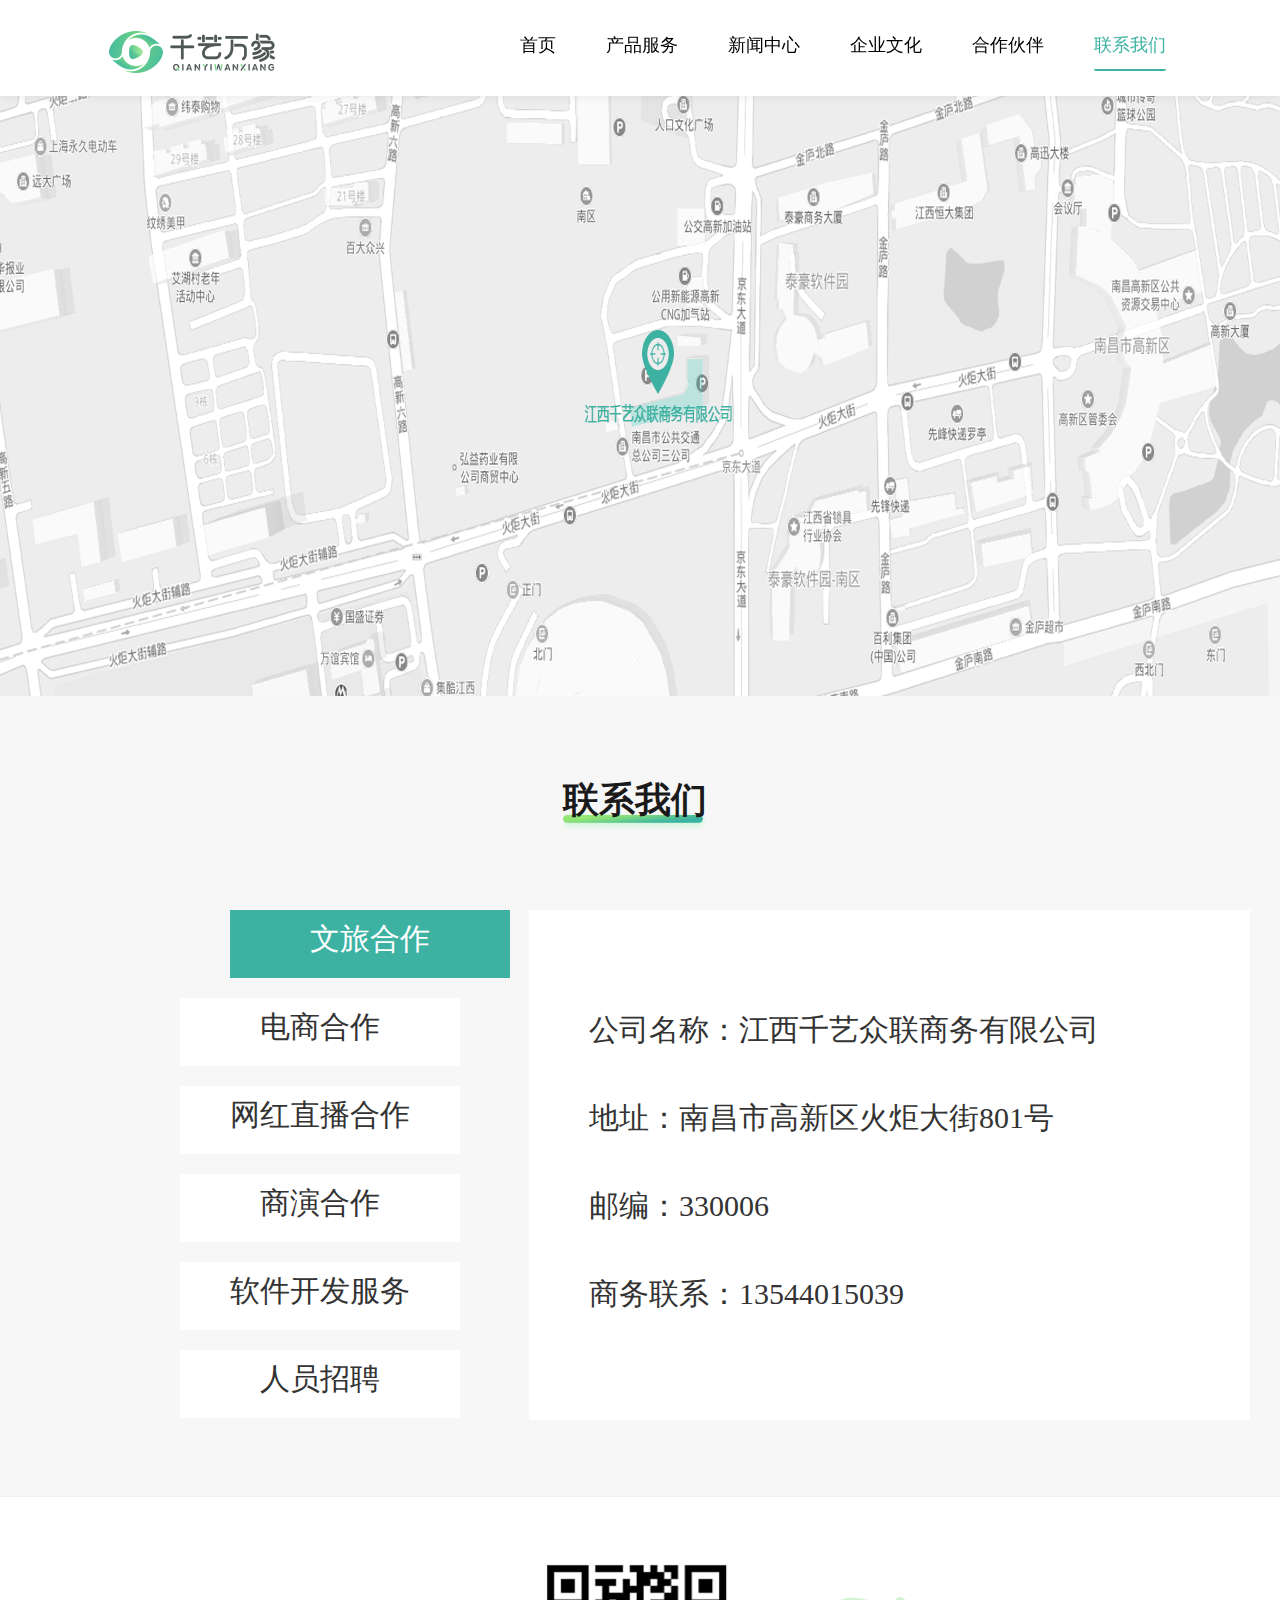
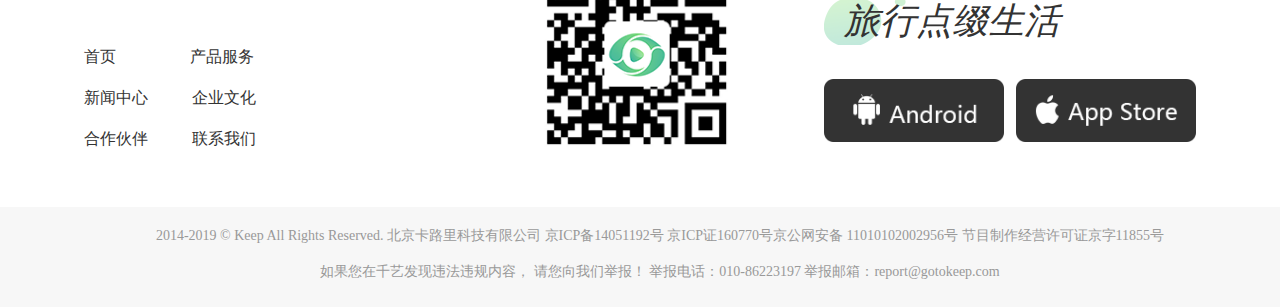
<file: page/contact.html>
<!DOCTYPE html>
<html lang="en">

<head>
    <meta charset="UTF-8">
    <meta name="viewport" content="width=device-width, initial-scale=1.0">
    <meta http-equiv="X-UA-Compatible" content="ie=edge">
    <title>联系我们</title>
    <link rel="shortcut icon" href="../image/favicon.ico" />
    <link rel="stylesheet" href="../css/contact.css">
</head>

<body>
    <div class="contain">
        <div class="header">
            <div class="logo">
                <img src="../image/LOGO01@2x.png" alt="">
            </div>
            <ul class="right">
                <li><a href="../index.html">首页</a></li>
                <li><a href="./product.html">产品服务</a></li>
                <li><a href="./news.html">新闻中心</a></li>
                <li><a href="./culture.html">企业文化</a></li>
                <li><a href="./partner.html">合作伙伴</a></li>
                <li><a href="./contact.html">联系我们</a></li>

            </ul>
        </div>
        <div class="map">

            <div class="active"><img src="../image/map@2x.png" alt=""></div>
            <div class="active"><img src="../image/map@2x.png" alt=""></div>
            <div class="active"><img src="../image/map@2x.png" alt=""></div>
            <div class="active"><img src="../image/map@2x.png" alt=""></div>
            <div class="active"><img src="../image/map@2x.png" alt=""></div>
            <div class="active"><img src="../image/map@2x.png" alt=""></div>

        </div>
        <div class="contact">
            <h3>联系我们</h3>

            <div class="main">
                <div class="left">
                    <ul>
                        <li class="ho">
                            <p>文旅合作</p>
                        </li>
                        <li>
                            <p>电商合作</p>
                        </li>
                        <li>
                            <p>网红直播合作</p>
                        </li>
                        <li>
                            <p>商演合作</p>
                        </li>
                        <li>
                            <p>软件开发服务</p>
                        </li>
                        <li>
                            <p>人员招聘</p>
                        </li>
                    </ul>
                </div>
                <div class="right">

                    <div class="active">
                        <p class="etc">公司名称：江西千艺众联商务有限公司</p>
                        <p>地址：南昌市高新区火炬大街801号</p>
                        <p>邮编：330006</p>
                        <p>商务联系：13544015039</p>
                    </div>
                    <div>
                        <p class="etc">公司名称：九江千艺众联商务有限公司</p>
                        <p>地址：南昌市高新区火炬大街801号</p>
                        <p>邮编：330006</p>
                        <p>商务联系：13544015039</p>
                    </div>
                    <div>
                        <p class="etc">公司名称：南昌千艺众联商务有限公司</p>
                        <p>地址：南昌市高新区火炬大街801号</p>
                        <p>邮编：330006</p>
                        <p>商务联系：13544015039</p>
                    </div>
                    <div>
                        <p class="etc">公司名称：安徽千艺众联商务有限公司</p>
                        <p>地址：南昌市高新区火炬大街801号</p>
                        <p>邮编：330006</p>
                        <p>商务联系：13544015039</p>
                    </div>
                    <div>
                        <p class="etc">公司名称：广西千艺众联商务有限公司</p>
                        <p>地址：南昌市高新区火炬大街801号</p>
                        <p>邮编：330006</p>
                        <p>商务联系：13544015039</p>
                    </div>
                    <div>
                        <p class="etc">公司名称：浙江千艺众联商务有限公司</p>
                        <p>地址：南昌市高新区火炬大街801号</p>
                        <p>邮编：330006</p>
                        <p>商务联系：13544015039</p>
                    </div>
                </div>

            </div>
        </div>
        <div class="foot1">
            <div class="foot">
                <ul class="list">
                    <li><a href="../index.html">首页</a></li>
                    <li><a href="./product.html">产品服务</a></li>
                    <li><a href="./news.html">新闻中心</a></li>
                    <li><a href="./culture.html">企业文化</a></li>
                    <li><a href="./partner.html">合作伙伴</a></li>
                    <li><a href="./contact.html">联系我们</a></li>
                </ul>
                <div class="erweima">
                    <img src="../image/erweima01@2x.png" alt="">
                </div>
                <div class="impor">
                    <div class="hcom">
                        <h3>旅行点缀生活</h3>
                    </div>
                    <a href="" class="a1"></a>
                    <a href="" class="a2"></a>

                </div>
            </div>
            <div class="final">
                <p>2014-2019 © Keep All Rights Reserved. 北京卡路里科技有限公司 京ICP备14051192号 京ICP证160770号京公网安备 11010102002956号 节目制作经营许可证京字11855号
                </p>
                <p>如果您在千艺发现违法违规内容， 请您向我们举报！ 举报电话：010-86223197 举报邮箱：report@gotokeep.com</p>
            </div>
        </div>
    </div>
    <script src="../js/jquery-3.4.1.min.js"></script>
    <script>
        $(function() {
            $(".left>ul> li").eq(0).click(function() {
                $('.active').eq(0).css("display", "block")
                $('.active').not($('.active').eq(0)).css("display", "none")
            })
            $(".left>ul> li").eq(1).click(function() {
                $('.active').eq(1).css("display", "block")
                $('.active').not($('.active').eq(1)).css("display", "none")
            })
            $(".left>ul> li").eq(2).click(function() {
                $('.active').eq(2).css("display", "block")
                $('.active').not($('.active').eq(2)).css("display", "none")
            })
            $(".left>ul> li").eq(3).click(function() {
                $('.active').eq(3).css("display", "block")
                $('.active').not($('.active').eq(3)).css("display", "none")
            })
            $(".left>ul> li").eq(4).click(function() {
                $('.active').eq(4).css("display", "block")
                $('.active').not($('.active').eq(4)).css("display", "none")
            })
            $(".left>ul> li").eq(5).click(function() {
                $('.active').eq(5).css("display", "block")
                $('.active').not($('.active').eq(5)).css("display", "none")
            })


            function tab(pa) {
                $(pa + ".left>ul> li").click(function() {
                        //找到是点击第几个
                        var ind = $(pa + ".left>ul> li").index($(this));
                        //alert(ind);
                        //以前显示的隐藏
                        $(pa + ".right div:visible").hide();
                        $(pa + ".map div:visible").hide();
                        //第几个显示
                        $(pa + ".right div:eq(" + ind + ")").show();
                        $(pa + ".map div:eq(" + ind + ")").show();
                        //有高亮ho 去掉高亮ho
                        $(pa + ".left>ul>li.ho").removeClass("ho");
                        //被点击的元素添加ho
                        $(this).addClass("ho");

                    }) //clicked
            } //tab ed
            tab(".main ");
        })
    </script>
</body>

</html>
</file>
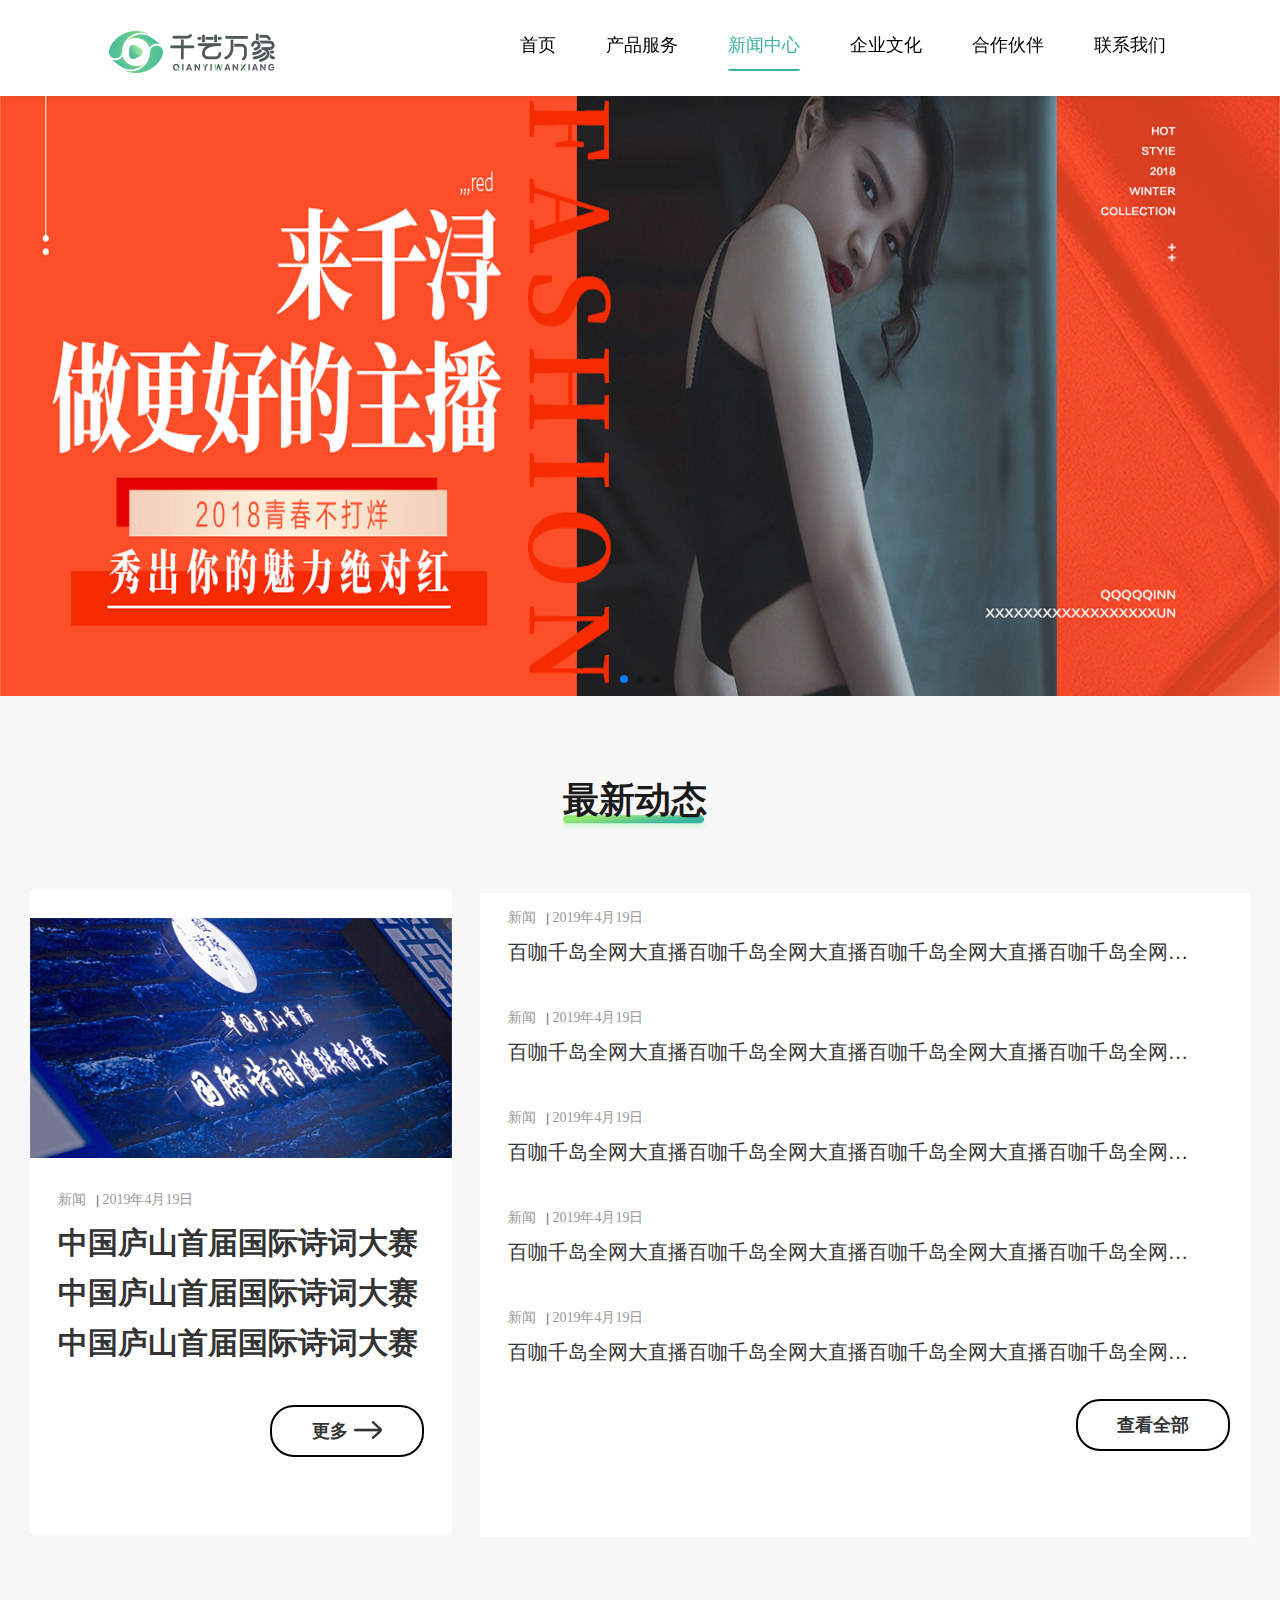
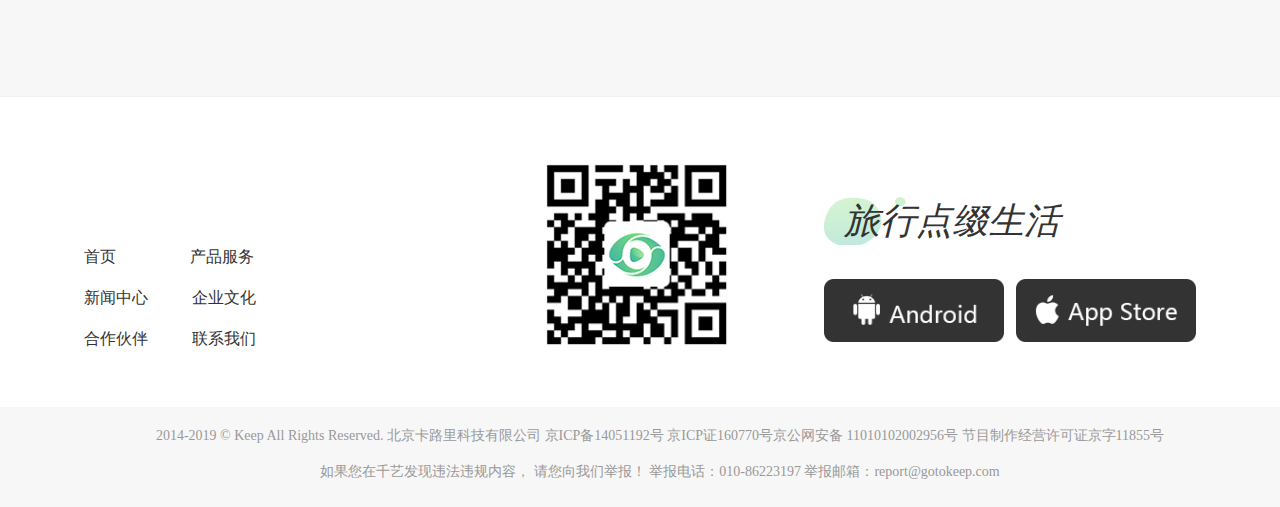
<file: page/news.html>
<!DOCTYPE html>
<html lang="en">

<head>
    <meta charset="UTF-8">
    <meta name="viewport" content="width=device-width, initial-scale=1.0">
    <meta http-equiv="X-UA-Compatible" content="ie=edge">
    <title>新闻中心</title>
    <link rel="shortcut icon" href="../image/favicon.ico" />
    <link rel="stylesheet" href="../css/news.css">
    <link rel="stylesheet" href="../css/swiper.min.css">
</head>

<body>
    <div id="contain">
        <div class="header">
            <div class="logo">
                <img src="../image/LOGO01@2x.png" alt="">
            </div>
            <ul class="right">
                <li><a href="../index.html">首页</a></li>
                <li><a href="./product.html">产品服务</a></li>
                <li><a href="./news.html">新闻中心</a></li>
                <li><a href="./culture.html">企业文化</a></li>
                <li><a href="./partner.html">合作伙伴</a></li>
                <li><a href="./contact.html">联系我们</a></li>

            </ul>
        </div>
        <div class="lunbo">
            <!-- 轮播图 -->
            <div class="swiper-container">
                <div class="swiper-wrapper">
                    <div class="swiper-slide"> <img src="../image/xwbanner@2x.png" alt=""></div>
                    <div class="swiper-slide"> <img src="../image/xwbanner@2x.png" alt=""></div>
                    <div class="swiper-slide"> <img src="../image/xwbanner@2x.png" alt=""></div>
                </div>
                <!-- 如果需要分页器 -->
                <div class="swiper-pagination"></div>

            </div>



        </div>
        <div class="new">
            <h2>最新动态</h2>
            <div class="icon"></div>
            <div class="detail">
                <div class="left">
                    <img src="../image/xwzwt@2x.png" alt="">
                    <div class="time">
                        <span>新闻</span>|
                        <span>2019年4月19日</span>
                    </div>
                    <h2>中国庐山首届国际诗词大赛</h2>
                    <h2>中国庐山首届国际诗词大赛</h2>
                    <h2>中国庐山首届国际诗词大赛</h2>
                    <a href="./newsDetail.html">更多<img src="../image/more@2x.png" alt=""></a>
                </div>
                <div class="right">
                    <ul>
                        <li>
                            <div class="time">
                                <span>新闻</span>|
                                <span>2019年4月19日</span>
                            </div>
                            <p>百咖千岛全网大直播百咖千岛全网大直播百咖千岛全网大直播百咖千岛全网大...</p>
                        </li>
                        <li>
                            <div class="time">
                                <span>新闻</span>|
                                <span>2019年4月19日</span>
                            </div>
                            <p>百咖千岛全网大直播百咖千岛全网大直播百咖千岛全网大直播百咖千岛全网大...</p>
                        </li>
                        <li>
                            <div class="time">
                                <span>新闻</span>|
                                <span>2019年4月19日</span>
                            </div>
                            <p>百咖千岛全网大直播百咖千岛全网大直播百咖千岛全网大直播百咖千岛全网大...</p>
                        </li>
                        <li>
                            <div class="time">
                                <span>新闻</span>|
                                <span>2019年4月19日</span>
                            </div>
                            <p>百咖千岛全网大直播百咖千岛全网大直播百咖千岛全网大直播百咖千岛全网大...</p>
                        </li>
                        <li>
                            <div class="time">
                                <span>新闻</span>|
                                <span>2019年4月19日</span>
                            </div>
                            <p>百咖千岛全网大直播百咖千岛全网大直播百咖千岛全网大直播百咖千岛全网大...</p>
                        </li>
                    </ul>
                    <a href="./newsDetail.html">查看全部</a>
                </div>
            </div>
        </div>
        <div class="foot1">
            <div class="foot">
                <ul class="list">
                    <li><a href="../index.html">首页</a></li>
                    <li><a href="./product.html">产品服务</a></li>
                    <li><a href="./news.html">新闻中心</a></li>
                    <li><a href="./culture.html">企业文化</a></li>
                    <li><a href="./partner.html">合作伙伴</a></li>
                    <li><a href="./contact.html">联系我们</a></li>
                </ul>
                <div class="erweima">
                    <img src="../image/erweima01@2x.png" alt="">
                </div>
                <div class="impor">
                    <div class="hcom">
                        <h3>旅行点缀生活</h3>
                    </div>
                    <a href="" class="a1"></a>
                    <a href="" class="a2"></a>

                </div>
            </div>
            <div class="final">
                <p>2014-2019 © Keep All Rights Reserved. 北京卡路里科技有限公司 京ICP备14051192号 京ICP证160770号京公网安备 11010102002956号 节目制作经营许可证京字11855号
                </p>
                <p>如果您在千艺发现违法违规内容， 请您向我们举报！ 举报电话：010-86223197 举报邮箱：report@gotokeep.com</p>
            </div>
        </div>
    </div>
    <script src="../js/swiper.min.js"></script>


    <script>
        var mySwiper = new Swiper('.swiper-container', {
                direction: 'horizontal', // 垂直切换选项
                loop: true, // 循环模式选项
                autoplay: true,
                clickable: true,
                autoplay: {
                    disableOnInteraction: false,
                },
                // 如果需要分页器
                pagination: {
                    el: '.swiper-pagination',
                },


            }

        )
        mySwiper.params.pagination.clickable = true;
        //此外还需要重新初始化pagination
        mySwiper.pagination.destroy()
        mySwiper.pagination.init()
        mySwiper.pagination.bullets.eq(0).addClass('swiper-pagination-bullet-active')
    </script>

</body>

</html>
</file>
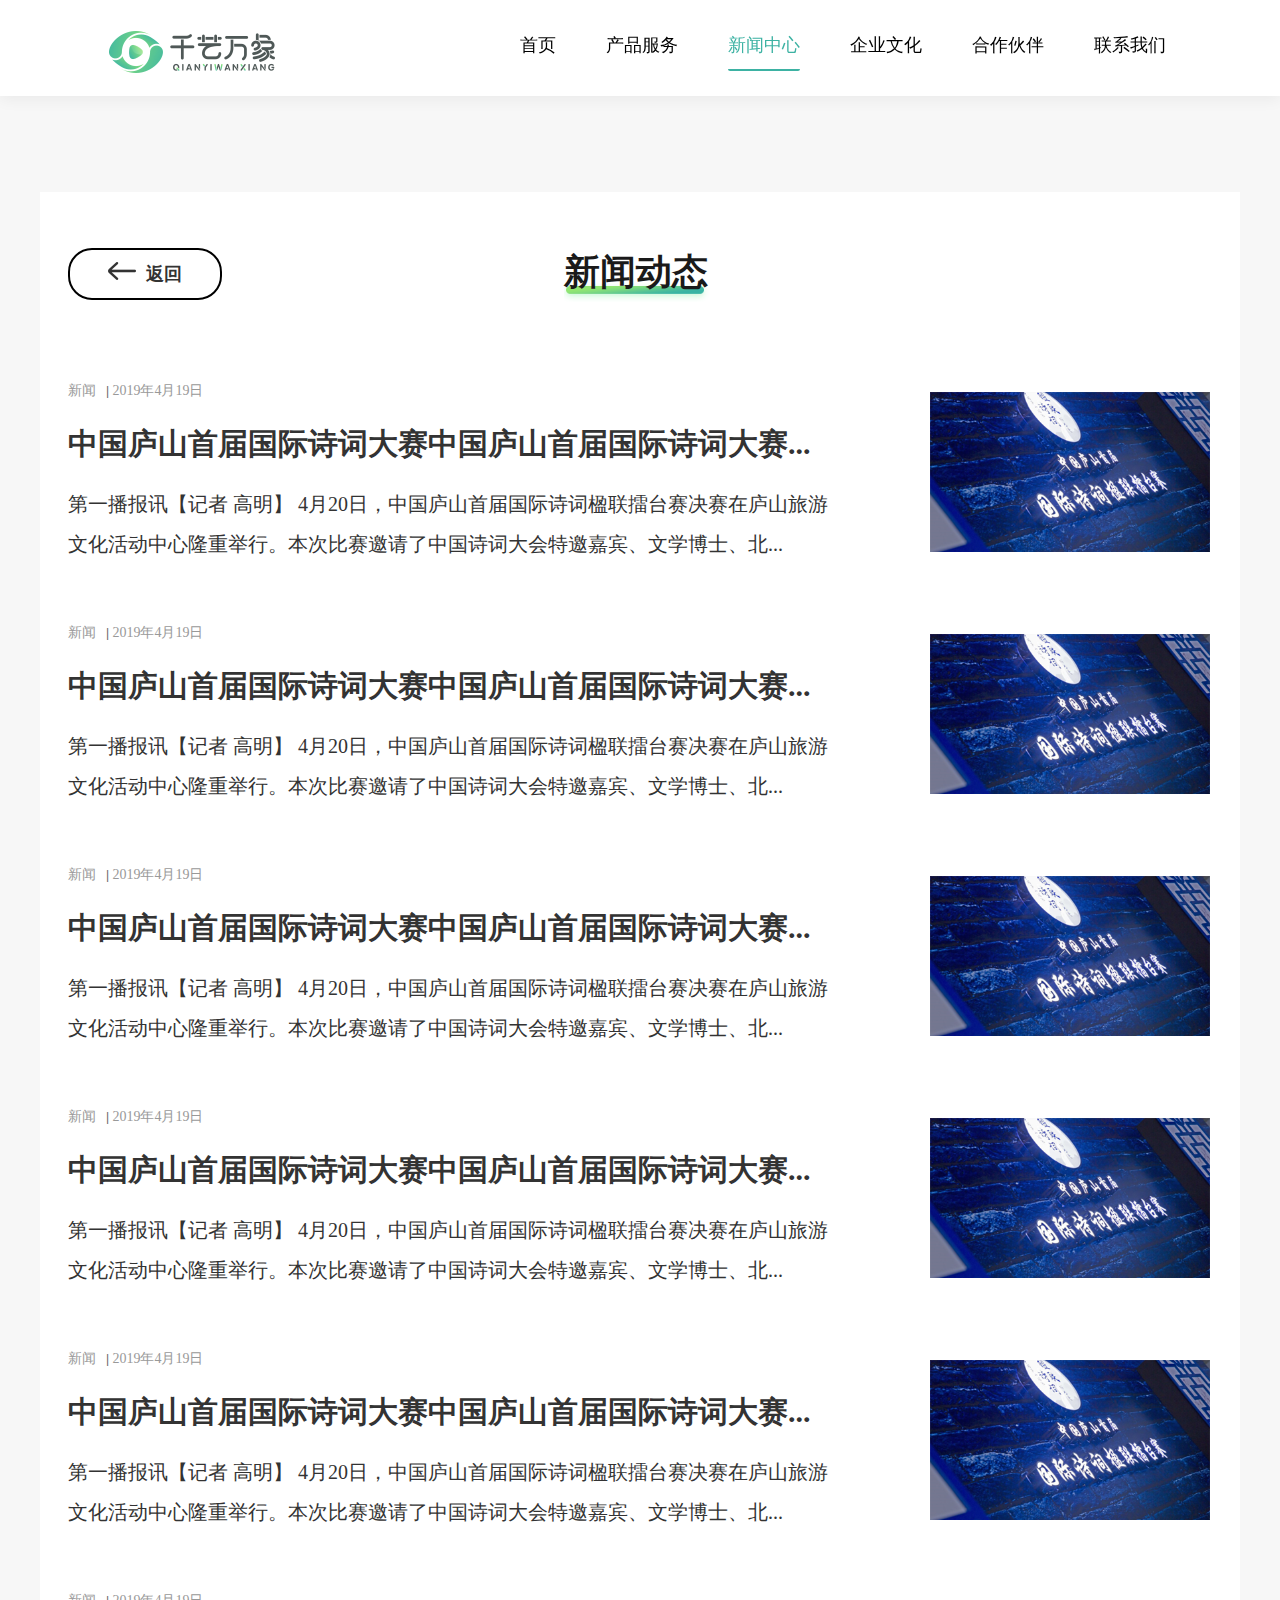
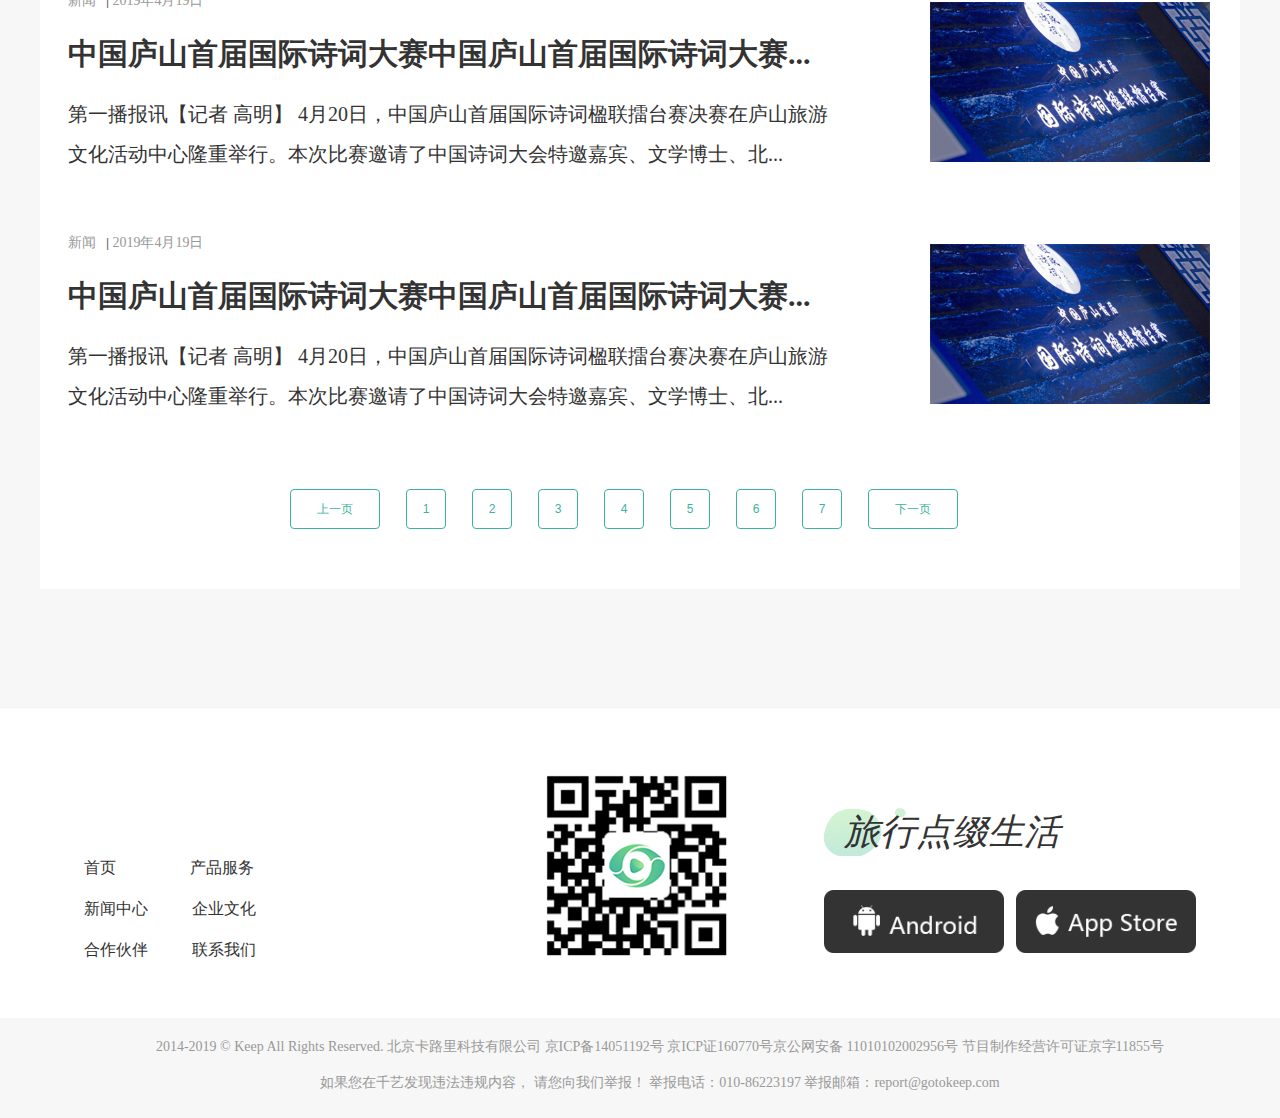
<file: page/newsDetail.html>
<!DOCTYPE html>
<html lang="en">

<head>
    <meta charset="UTF-8">
    <meta name="viewport" content="width=device-width, initial-scale=1.0">
    <meta http-equiv="X-UA-Compatible" content="ie=edge">
    <title>新闻动态</title>
    <link rel="shortcut icon" href="../image/favicon.ico" />
    <link rel="stylesheet" href="../css/newsDetail.css">
</head>

<body>
    <div id="contain">
        <div class="header">
            <div class="logo">
                <img src="../image/LOGO01@2x.png" alt="">
            </div>
            <ul class="right">
                <li><a href="../index.html">首页</a></li>
                <li><a href="./product.html">产品服务</a></li>
                <li><a href="./news.html">新闻中心</a></li>
                <li><a href="./culture.html">企业文化</a></li>
                <li><a href="./partner.html">合作伙伴</a></li>
                <li><a href="./contact.html">联系我们</a></li>

            </ul>
        </div>
        <div class="detail">
            <a href="./news.html"><img src="../image/return@2x.png" alt="">返回</a>
            <h2>新闻动态</h2>
            <div class="icon"></div>
            <ul>
                <li>
                    <div class="left">
                        <div class="time">
                            <span>新闻</span>|
                            <span>2019年4月19日</span>
                        </div>
                        <h2>中国庐山首届国际诗词大赛中国庐山首届国际诗词大赛...</h2>
                        <p>第一播报讯【记者 高明】 4月20日，中国庐山首届国际诗词楹联擂台赛决赛在庐山旅游文化活动中心隆重举行。本次比赛邀请了中国诗词大会特邀嘉宾、文学博士、北...</p>
                    </div>
                    <div class="right"> <img src="../image/xwzwt@2x.png" alt=""></div>
                </li>
                <li>
                    <div class="left">
                        <div class="time">
                            <span>新闻</span>|
                            <span>2019年4月19日</span>
                        </div>
                        <h2>中国庐山首届国际诗词大赛中国庐山首届国际诗词大赛...</h2>
                        <p>第一播报讯【记者 高明】 4月20日，中国庐山首届国际诗词楹联擂台赛决赛在庐山旅游文化活动中心隆重举行。本次比赛邀请了中国诗词大会特邀嘉宾、文学博士、北...</p>
                    </div>
                    <div class="right"> <img src="../image/xwzwt@2x.png" alt=""></div>
                </li>
                <li>
                    <div class="left">
                        <div class="time">
                            <span>新闻</span>|
                            <span>2019年4月19日</span>
                        </div>
                        <h2>中国庐山首届国际诗词大赛中国庐山首届国际诗词大赛...</h2>
                        <p>第一播报讯【记者 高明】 4月20日，中国庐山首届国际诗词楹联擂台赛决赛在庐山旅游文化活动中心隆重举行。本次比赛邀请了中国诗词大会特邀嘉宾、文学博士、北...</p>
                    </div>
                    <div class="right"> <img src="../image/xwzwt@2x.png" alt=""></div>
                </li>
                <li>
                    <div class="left">
                        <div class="time">
                            <span>新闻</span>|
                            <span>2019年4月19日</span>
                        </div>
                        <h2>中国庐山首届国际诗词大赛中国庐山首届国际诗词大赛...</h2>
                        <p>第一播报讯【记者 高明】 4月20日，中国庐山首届国际诗词楹联擂台赛决赛在庐山旅游文化活动中心隆重举行。本次比赛邀请了中国诗词大会特邀嘉宾、文学博士、北...</p>
                    </div>
                    <div class="right"> <img src="../image/xwzwt@2x.png" alt=""></div>
                </li>
                <li>
                    <div class="left">
                        <div class="time">
                            <span>新闻</span>|
                            <span>2019年4月19日</span>
                        </div>
                        <h2>中国庐山首届国际诗词大赛中国庐山首届国际诗词大赛...</h2>
                        <p>第一播报讯【记者 高明】 4月20日，中国庐山首届国际诗词楹联擂台赛决赛在庐山旅游文化活动中心隆重举行。本次比赛邀请了中国诗词大会特邀嘉宾、文学博士、北...</p>
                    </div>
                    <div class="right"> <img src="../image/xwzwt@2x.png" alt=""></div>
                </li>
                <li>
                    <div class="left">
                        <div class="time">
                            <span>新闻</span>|
                            <span>2019年4月19日</span>
                        </div>
                        <h2>中国庐山首届国际诗词大赛中国庐山首届国际诗词大赛...</h2>
                        <p>第一播报讯【记者 高明】 4月20日，中国庐山首届国际诗词楹联擂台赛决赛在庐山旅游文化活动中心隆重举行。本次比赛邀请了中国诗词大会特邀嘉宾、文学博士、北...</p>
                    </div>
                    <div class="right"> <img src="../image/xwzwt@2x.png" alt=""></div>
                </li>
                <li>
                    <div class="left">
                        <div class="time">
                            <span>新闻</span>|
                            <span>2019年4月19日</span>
                        </div>
                        <h2>中国庐山首届国际诗词大赛中国庐山首届国际诗词大赛...</h2>
                        <p>第一播报讯【记者 高明】 4月20日，中国庐山首届国际诗词楹联擂台赛决赛在庐山旅游文化活动中心隆重举行。本次比赛邀请了中国诗词大会特邀嘉宾、文学博士、北...</p>
                    </div>
                    <div class="right"> <img src="../image/xwzwt@2x.png" alt=""></div>
                </li>
            </ul>
            <!-- 分页 -->
            <div class="fenye">
                <ul>
                    <li>
                        <a href="">上一页</a>
                    </li>
                    <li>
                        <a href="">1</a>
                    </li>
                    <li>
                        <a href="">2</a>
                    </li>
                    <li>
                        <a href="">3</a>
                    </li>
                    <li>
                        <a href="">4</a>
                    </li>
                    <li>
                        <a href="">5</a>
                    </li>
                    <li>
                        <a href="">6</a>
                    </li>
                    <li>
                        <a href="">7</a>
                    </li>
                    <li>
                        <a href="">下一页</a>
                    </li>
                </ul>
            </div>
        </div>
        <div class="foot1">
            <div class="foot">
                <ul class="list">
                    <li><a href="../index.html">首页</a></li>
                    <li><a href="./product.html">产品服务</a></li>
                    <li><a href="./news.html">新闻中心</a></li>
                    <li><a href="./culture.html">企业文化</a></li>
                    <li><a href="./partner.html">合作伙伴</a></li>
                    <li><a href="./contact.html">联系我们</a></li>
                </ul>
                <div class="erweima">
                    <img src="../image/erweima01@2x.png" alt="">
                </div>
                <div class="impor">
                    <div class="hcom">
                        <h3>旅行点缀生活</h3>
                    </div>

                    <a href="" class="a1"></a>
                    <a href="" class="a2"></a>

                </div>
            </div>
            <div class="final">
                <p>2014-2019 © Keep All Rights Reserved. 北京卡路里科技有限公司 京ICP备14051192号 京ICP证160770号京公网安备 11010102002956号 节目制作经营许可证京字11855号
                </p>
                <p>如果您在千艺发现违法违规内容， 请您向我们举报！ 举报电话：010-86223197 举报邮箱：report@gotokeep.com</p>
            </div>
        </div>
    </div>
    <script src="../js/jquery-3.4.1.min.js"></script>
    <script>
        $(document).ready(function() {
            $(".detail ul li").eq(0).click(function() {
                window.location.href = "./newSinger.html"
            })
        })
    </script>
</body>

</html>
</file>
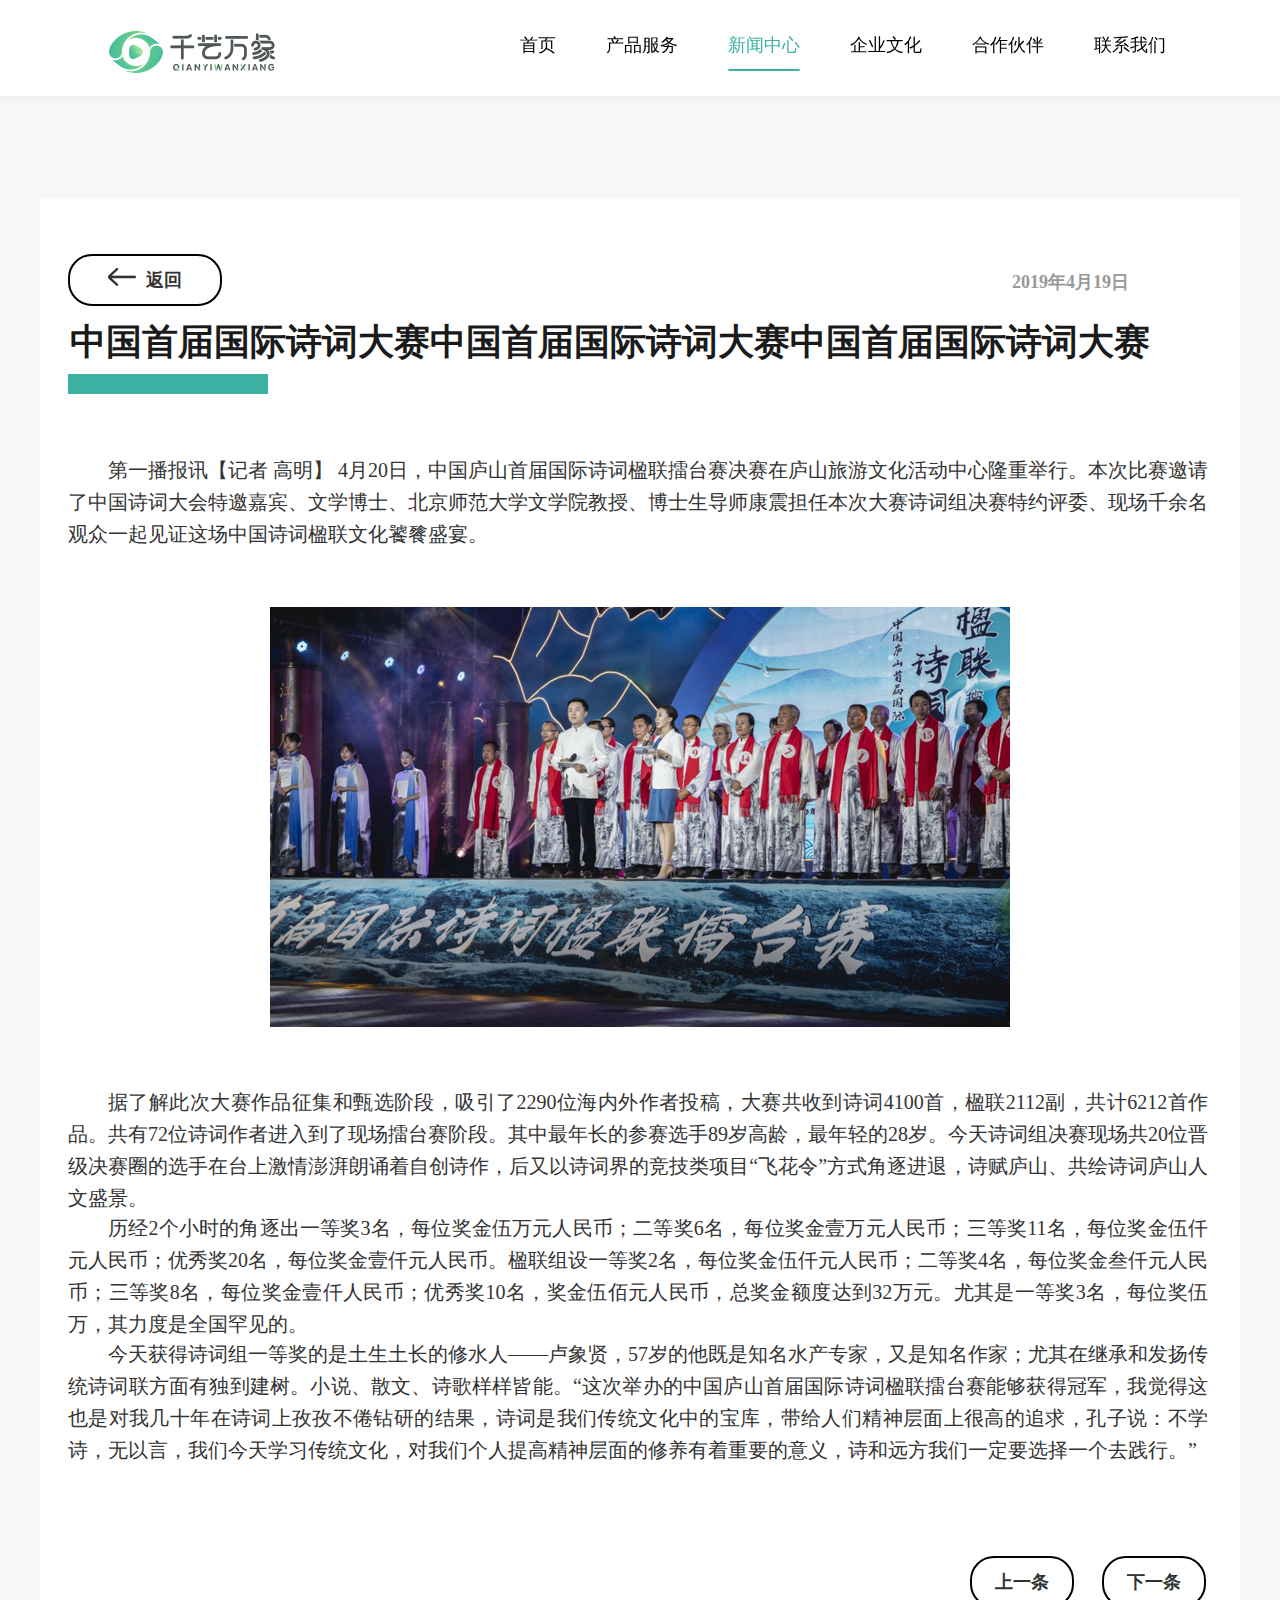
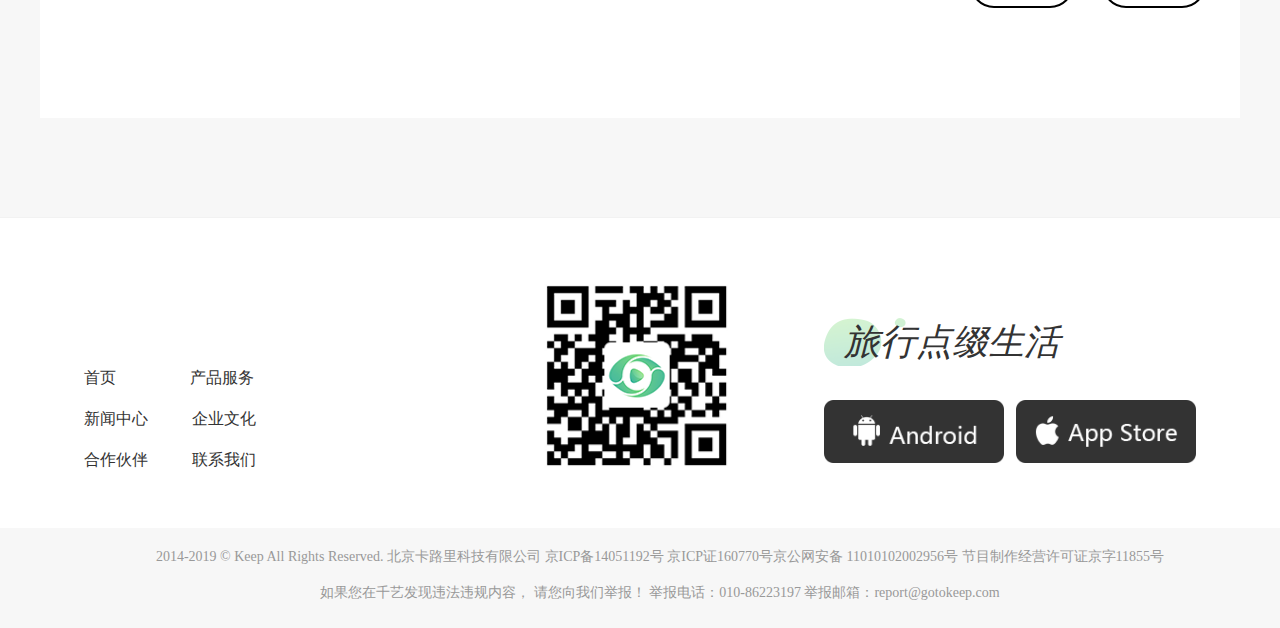
<file: page/newSinger.html>
<!DOCTYPE html>
<html lang="en">

<head>
    <meta charset="UTF-8">
    <meta name="viewport" content="width=device-width, initial-scale=1.0">
    <meta http-equiv="X-UA-Compatible" content="ie=edge">
    <title>新闻详情</title>
    <link rel="shortcut icon" href="../image/favicon.ico" />
    <link rel="stylesheet" href="../css/newSinger.css">
</head>

<body>
    <div id="contain">
        <div class="header">
            <div class="logo">
                <img src="../image/LOGO01@2x.png" alt="">
            </div>
            <ul class="right">
                <li><a href="../index.html">首页</a></li>
                <li><a href="./product.html">产品服务</a></li>
                <li><a href="./news.html">新闻中心</a></li>
                <li><a href="./culture.html">企业文化</a></li>
                <li><a href="./partner.html">合作伙伴</a></li>
                <li><a href="./contact.html">联系我们</a></li>

            </ul>
        </div>
        <div class="singer">
            <a href="./newsDetail.html"><img src="../image/return@2x.png" alt="">返回</a>
            <span>2019年4月19日</span>
            <div class="show">
                <h2>中国首届国际诗词大赛中国首届国际诗词大赛中国首届国际诗词大赛</h2>
                <div class="color"></div>
                <p class="first">第一播报讯【记者 高明】 4月20日，中国庐山首届国际诗词楹联擂台赛决赛在庐山旅游文化活动中心隆重举行。本次比赛邀请了中国诗词大会特邀嘉宾、文学博士、北京师范大学文学院教授、博士生导师康震担任本次大赛诗词组决赛特约评委、现场千余名观众一起见证这场中国诗词楹联文化饕餮盛宴。</p>
                <img src="../image/xwnr@2x.png" alt="">
                <p>据了解此次大赛作品征集和甄选阶段，吸引了2290位海内外作者投稿，大赛共收到诗词4100首，楹联2112副，共计6212首作品。共有72位诗词作者进入到了现场擂台赛阶段。其中最年长的参赛选手89岁高龄，最年轻的28岁。今天诗词组决赛现场共20位晋级决赛圈的选手在台上激情澎湃朗诵着自创诗作，后又以诗词界的竞技类项目“飞花令”方式角逐进退，诗赋庐山、共绘诗词庐山人文盛景。</p>
                <p class="second">
                    历经2个小时的角逐出一等奖3名，每位奖金伍万元人民币；二等奖6名，每位奖金壹万元人民币；三等奖11名，每位奖金伍仟元人民币；优秀奖20名，每位奖金壹仟元人民币。楹联组设一等奖2名，每位奖金伍仟元人民币；二等奖4名，每位奖金叁仟元人民币；三等奖8名，每位奖金壹仟人民币；优秀奖10名，奖金伍佰元人民币，总奖金额度达到32万元。尤其是一等奖3名，每位奖伍万，其力度是全国罕见的。</p>

                <p>今天获得诗词组一等奖的是土生土长的修水人——卢象贤，57岁的他既是知名水产专家，又是知名作家；尤其在继承和发扬传统诗词联方面有独到建树。小说、散文、诗歌样样皆能。“这次举办的中国庐山首届国际诗词楹联擂台赛能够获得冠军，我觉得这也是对我几十年在诗词上孜孜不倦钻研的结果，诗词是我们传统文化中的宝库，带给人们精神层面上很高的追求，孔子说：不学诗，无以言，我们今天学习传统文化，对我们个人提高精神层面的修养有着重要的意义，诗和远方我们一定要选择一个去践行。”</p>
                <div class="btn">
                    <a href="">上一条</a>
                    <a href="">下一条</a>
                </div>
            </div>
        </div>

        <div class="foot1">
            <div class="foot">
                <ul class="list">
                    <li><a href="../index.html">首页</a></li>
                    <li><a href="./product.html">产品服务</a></li>
                    <li><a href="./news.html">新闻中心</a></li>
                    <li><a href="./culture.html">企业文化</a></li>
                    <li><a href="./partner.html">合作伙伴</a></li>
                    <li><a href="./contact.html">联系我们</a></li>
                </ul>
                <div class="erweima">
                    <img src="../image/erweima01@2x.png" alt="">
                </div>
                <div class="impor">
                    <div class="hcom">
                        <h3>旅行点缀生活</h3>
                    </div>
                    <a href="" class="a1"></a>
                    <a href="" class="a2"></a>

                </div>
            </div>
            <div class="final">
                <p>2014-2019 © Keep All Rights Reserved. 北京卡路里科技有限公司 京ICP备14051192号 京ICP证160770号京公网安备 11010102002956号 节目制作经营许可证京字11855号
                </p>
                <p>如果您在千艺发现违法违规内容， 请您向我们举报！ 举报电话：010-86223197 举报邮箱：report@gotokeep.com</p>
            </div>
        </div>
    </div>
</body>

</html>
</file>
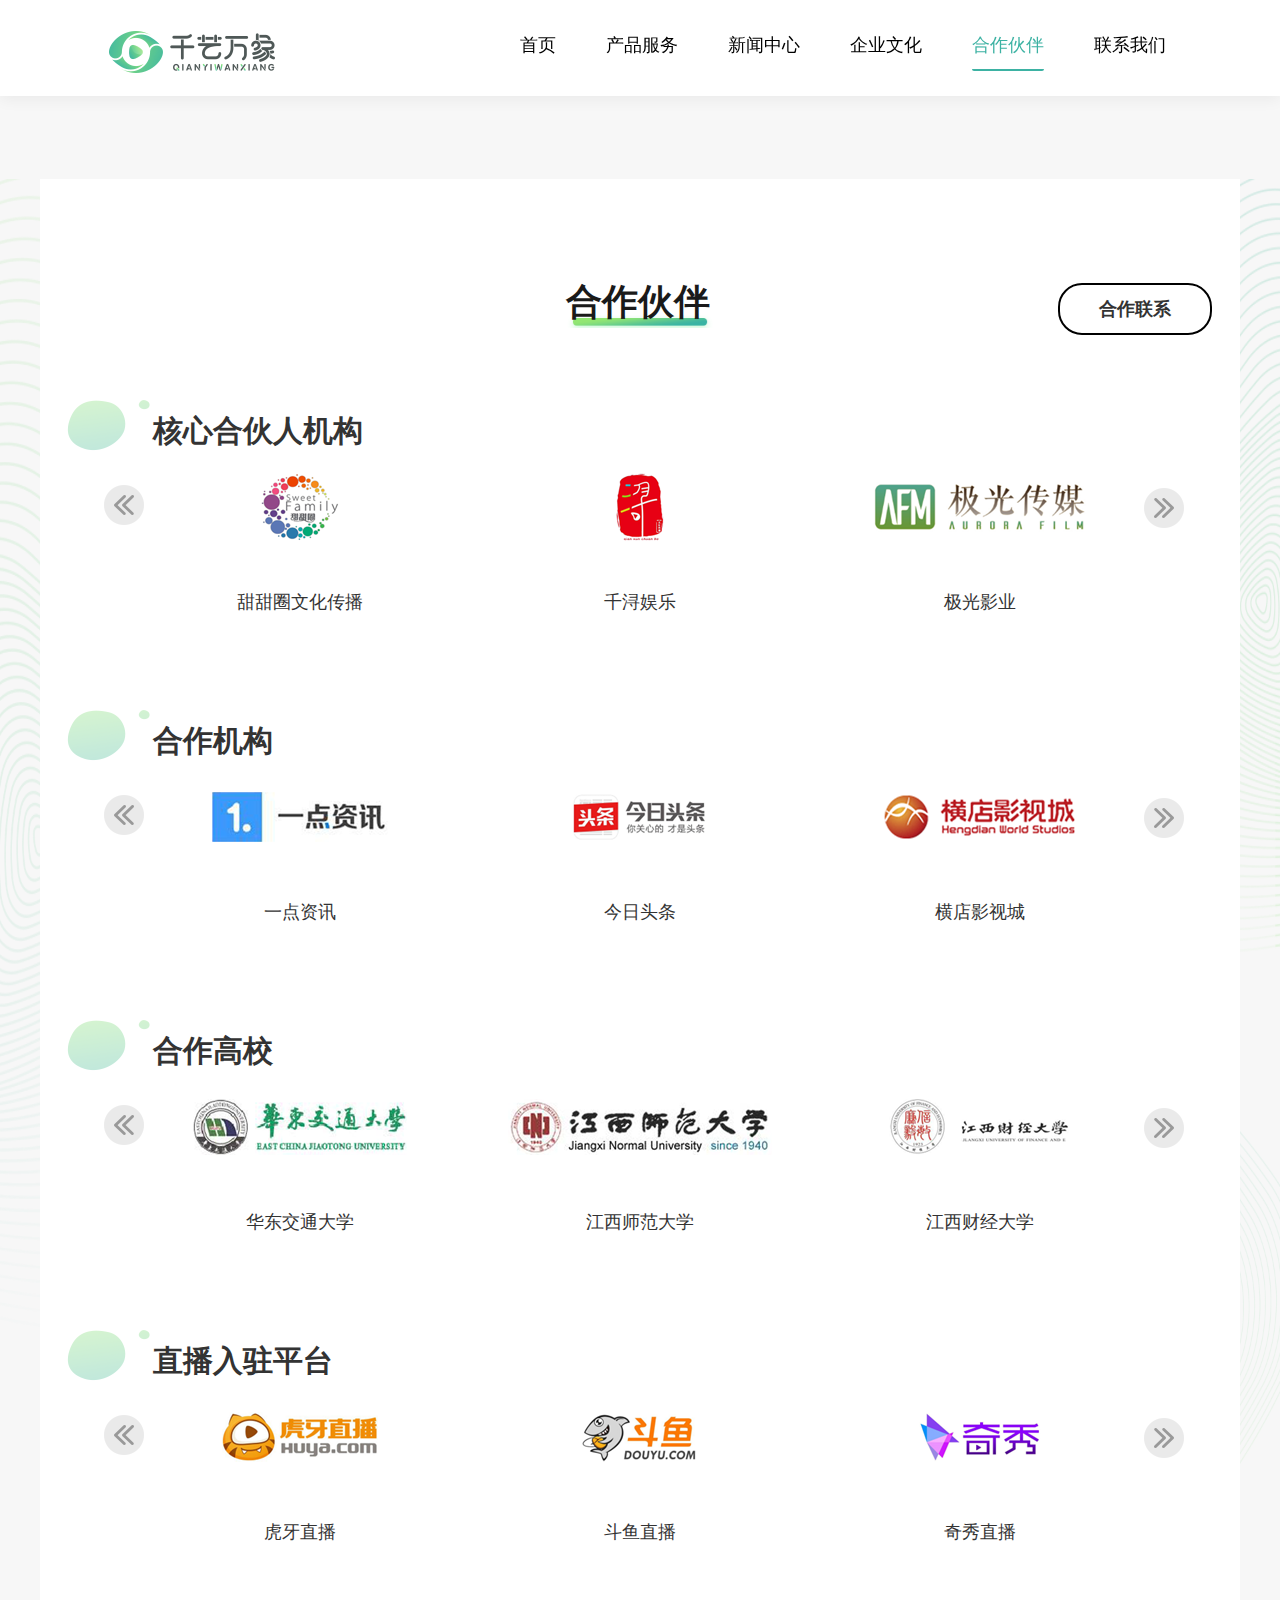
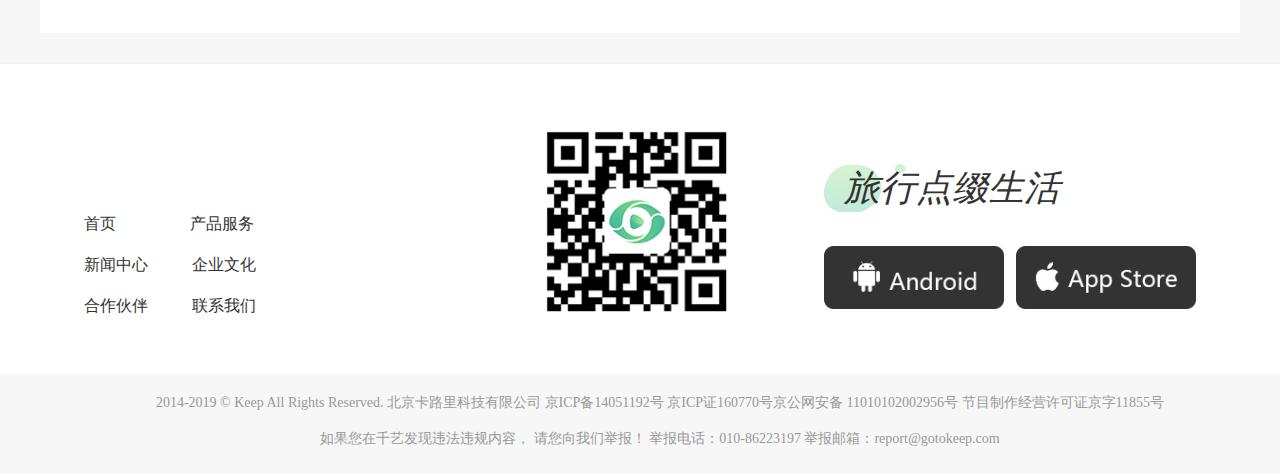
<file: page/partner.html>
<!DOCTYPE html>
<html lang="en">

<head>
    <meta charset="UTF-8">
    <meta name="viewport" content="width=device-width, initial-scale=1.0">
    <meta http-equiv="X-UA-Compatible" content="ie=edge">
    <title>合作伙伴</title>
    <link rel="shortcut icon" href="../image/favicon.ico" />
    <link rel="stylesheet" href="../css/partner.css">
</head>

<body>
    <div id="contain">
        <div class="header">
            <div class="logo">
                <img src="../image/LOGO01@2x.png" alt="">
            </div>
            <ul class="right">
                <li><a href="../index.html">首页</a></li>
                <li><a href="./product.html">产品服务</a></li>
                <li><a href="./news.html">新闻中心</a></li>
                <li><a href="./culture.html">企业文化</a></li>
                <li><a href="./partner.html">合作伙伴</a></li>
                <li><a href="./contact.html">联系我们</a></li>

            </ul>
        </div>
        <div class="mainer">
            <div class="main">
                <h2>合作伙伴</h2>
                <div class="icon"></div>
                <a href="./contact.html">合作联系</a>
                <ul>
                    <li>
                        <img src="../image/partner/dzta@2x.png" alt="">
                        <h3>核心合伙人机构</h3>
                        <div class="list1">
                            <span class="left"><img src="../image/partner/left@2x.png" alt=""></span>
                            <ul class="listIn">
                                <li><img src="../image/partner/ttq@2x.png" alt="">
                                    <p>甜甜圈文化传播</p>
                                </li>
                                <li><img src="../image/partner/qx@2x.png" alt="">
                                    <p>千浔娱乐</p>
                                </li>
                                <li><img src="../image/partner/jgyy@2x.png" alt="">
                                    <p>极光影业</p>
                                </li>
                            </ul>

                            <ul class="listIn">
                                <li><img src="../image/qianydzsw@2x.png" alt="">
                                    <p>甜甜圈文化传播</p>
                                </li>
                                <li></li>
                                <li></li>

                            </ul>
                            <span class="right"><img src="../image/partner/right@2x.png" alt=""></span>
                        </div>
                    </li>
                    <li>
                        <img src="../image/partner/dzta@2x.png" alt="">
                        <h3>合作机构</h3>
                        <div class="list2">
                            <span class="left"><img src="../image/partner/left@2x.png" alt=""></span>
                            <ul class="listIn">
                                <li><img src="../image/partner/ydzx@2x.png" alt="">
                                    <p>一点资讯</p>
                                </li>
                                <li><img src="../image/partner/jrtt@2x.png" alt="">
                                    <p>今日头条</p>
                                </li>
                                <li><img src="../image/partner/hdysc@2x.png" alt="">
                                    <p>横店影视城</p>
                                </li>
                            </ul>
                            <ul class="listIn">
                                <li><img src="../image/logo/souhu@2x.png" alt="">
                                    <p>搜狐</p>
                                </li>
                                <li><img src="../image/logo/wangyixinwen@2x.png" alt="">
                                    <p>网易新闻</p>
                                </li>
                                <li><img src="../image/logo/fenghuangwang@2x.png" alt="">
                                    <p>凤凰网</p>
                                </li>
                            </ul>
                            <ul class="listIn">
                                <li><img src="../image/logo/tengxunxinwen@2x.png" alt="">
                                    <p>腾讯新闻</p>
                                </li>
                                <li><img src="../image/logo/weibologo@2x.png" alt="">
                                    <p>微博</p>
                                </li>
                                <li><img src="../image/logo/liansheng@2x.png" alt="">
                                    <p>联盛</p>
                                </li>
                            </ul>
                            <ul class="listIn">
                                <li><img src="../image/logo/wanda@2x.png" alt="">
                                    <p>万达</p>
                                </li>
                                <li><img src="../image/logo/tianhong@2x.png" alt="">
                                    <p>天虹</p>
                                </li>
                                <li><img src="../image/logo/lushanxihai@2x.png" alt="">
                                    <p>庐山西海</p>
                                </li>
                            </ul>
                            <ul class="listIn">
                                <li><img src="../image/logo/jiufang@2x.png" alt="">
                                    <p>九方</p>
                                </li>
                                <li><img src="../image/logo/yigao@2x.png" alt="">
                                    <p>颐高</p>
                                </li>
                                <li><img src="../image/logo/canxingzhizuo@2x.png" alt="">
                                    <p>灿星制作</p>
                                </li>
                            </ul>
                            <ul class="listIn">
                                <li><img src="../image/logo/jiangxiweishi@2x.png" alt="">
                                    <p>江西卫视</p>
                                </li>
                                <li><img src="../image/logo/anhuiweishi@2x.png" alt="">
                                    <p>安徽卫视</p>
                                </li>
                                <li><img src="../image/logo/zhejiangweishi@2x.png" alt="">
                                    <p>浙江卫视</p>
                                </li>
                            </ul>

                            <span class="right"><img src="../image/partner/right@2x.png" alt=""></span>
                        </div>
                    </li>
                    <li>
                        <img src="../image/partner/dzta@2x.png" alt="">
                        <h3>合作高校</h3>
                        <div class="list3">
                            <span class="left"><img src="../image/partner/left@2x.png" alt=""></span>
                            <ul class="listIn">
                                <li><img src="../image/partner/hdjtdx@2x.png" alt="">
                                    <p>华东交通大学</p>
                                </li>
                                <li><img src="../image/partner/jxsfdx@2x.png" alt="">
                                    <p>江西师范大学</p>
                                </li>
                                <li><img src="../image/partner/jxcjdx@2x.png" alt="">
                                    <p>江西财经大学</p>
                                </li>
                            </ul>
                            <ul class="listIn">
                                <li><img src="../image/logo/nanchangdaxue@2x.png" alt="">
                                    <p>南昌大学</p>
                                </li>
                                <li><img src="../image/logo/jiangxiligong@2x.png" alt="">
                                    <p>江西理工大学</p>
                                </li>
                                <li><img src="../image/logo/jingdezhentaoci@2x.png" alt="">
                                    <p>景德镇陶瓷大学</p>
                                </li>
                            </ul>
                            <ul class="listIn">
                                <li><img src="../image/logo/nanchanghangkong@2x.png" alt="">
                                    <p>南昌航空大学</p>
                                </li>
                                <li><img src="../image/logo/donghualigong@2x.png" alt="">
                                    <p>东华理工大学</p>
                                </li>
                                <li><img src="../image/logo/jiujiangxueyuan@2x.png" alt="">
                                    <p>九江学院</p>
                                </li>
                            </ul>
                            <ul class="listIn">
                                <li><img src="../image/logo/jiujiangzhiyedaxue@2x.png" alt="">
                                    <p>九江职业大学</p>
                                </li>
                                <li><img src="../image/logo/jiujiangjixiao@2x.png" alt="">
                                    <p>九江技校</p>
                                </li>
                                <li><img src="../image/logo/jiangxinongye@2x.png" alt="">
                                    <p>江西农业大学</p>
                                </li>
                            </ul>
                            <span class="right"><img src="../image/partner/right@2x.png" alt=""></span>
                        </div>
                    </li>
                    <li>
                        <img src="../image/partner/dzta@2x.png" alt="">
                        <h3>直播入驻平台</h3>
                        <div class="list4">
                            <span class="left"><img src="../image/partner/left@2x.png" alt=""></span>
                            <ul class="listIn">
                                <li><img src="../image/partner/hyzb@2x.png" alt="">
                                    <p>虎牙直播</p>
                                </li>
                                <li><img src="../image/partner/dyzb@2x.png" alt="">
                                    <p>斗鱼直播</p>
                                </li>
                                <li><img src="../image/partner/qxzb@2x.png" alt="">
                                    <p>奇秀直播</p>
                                </li>
                            </ul>
                            <ul class="listIn">
                                <li><img src="../image/logo/waiwai@2x.png" alt="">
                                    <p>YY直播</p>
                                </li>
                                <li><img src="../image/logo/huoshanxiao@2x.png" alt="">
                                    <p>火山小视频</p>
                                </li>
                                <li><img src="../image/logo/douyin@2x.png" alt="">
                                    <p>抖音</p>
                                </li>
                            </ul>
                            <ul class="listIn">
                                <li><img src="../image/logo/huajiao@2x.png" alt="">
                                    <p>花椒直播</p>
                                </li>
                                <li><img src="../image/logo/wangyiyun@2x.png" alt="">
                                    <p>网易云音乐</p>
                                </li>
                                <li><img src="../image/logo/bilibili@2x.png" alt="">
                                    <p>哔哩哔哩</p>
                                </li>
                            </ul>
                            <ul class="listIn">
                                <li><img src="../image/logo/now@2x.png" alt="">
                                    <p>now</p>
                                </li>
                                <li><img src="../image/logo/kugoufanxing@2x.png" alt="">
                                    <p>酷狗繁星</p>
                                </li>
                                <li><img src="../image/logo/yingke@2x.png" alt="">
                                    <p>映客</p>
                                </li>
                            </ul>
                            <ul class="listIn">
                                <li><img src="../image/logo/yizhibo@2x.png" alt="">
                                    <p>一直播</p>
                                </li>
                                <li><img src="../image/logo/momo@2x.png" alt="">
                                    <p>momo</p>
                                </li>
                                <li><img src="../image/logo/yingke@2x.png" alt="">
                                    <p>映客</p>
                                </li>
                            </ul>


                            <span class="right"><img src="../image/partner/right@2x.png" alt=""></span>
                        </div>
                    </li>
                </ul>
            </div>
        </div>
        <div class="foot1">
            <div class="foot">
                <ul class="list">
                    <li><a href="../index.html">首页</a></li>
                    <li><a href="./product.html">产品服务</a></li>
                    <li><a href="./news.html">新闻中心</a></li>
                    <li><a href="./culture.html">企业文化</a></li>
                    <li><a href="./partner.html">合作伙伴</a></li>
                    <li><a href="./contact.html">联系我们</a></li>
                </ul>
                <div class="erweima">
                    <img src="../image/erweima01@2x.png" alt="">
                </div>
                <div class="impor">
                    <div class="hcom">
                        <h3>旅行点缀生活</h3>
                    </div>
                    <a href="" class="a1"></a>
                    <a href="" class="a2"></a>

                </div>
            </div>
            <div class="final">
                <p>2014-2019 © Keep All Rights Reserved. 北京卡路里科技有限公司 京ICP备14051192号 京ICP证160770号京公网安备 11010102002956号 节目制作经营许可证京字11855号
                </p>
                <p>如果您在千艺发现违法违规内容， 请您向我们举报！ 举报电话：010-86223197 举报邮箱：report@gotokeep.com</p>
            </div>
        </div>
    </div>
    <script src="../js/jquery-3.4.1.min.js"></script>
    <script>
        var i = 0;
        var timer;
        $(document).ready(function() {

            $('.listIn:nth-of-type(1)').show().siblings('.listIn').hide();




            $('.list1 .left ').click(function() {
                console.log(i)
                clearInterval(timer);
                if (i == -1) {
                    i = 1; //注意此时i的值
                }
                i--;
                Show();

            });

            //鼠标点击右侧的箭头
            $('.list1 .right').click(function() {
                console.log(i)
                clearInterval(timer);
                if (i == 1) {
                    i = -1; //注意此时i的值
                }
                i++;
                Show();

            });


            $('.list2 .left ').click(function() {
                console.log(i)
                clearInterval(timer);
                if (i == -1) {
                    i = 5; //注意此时i的值
                }
                i--;
                Show1();

            });

            //鼠标点击右侧的箭头
            $('.list2 .right').click(function() {
                console.log(i)
                clearInterval(timer);
                if (i == 5) {
                    i = -1; //注意此时i的值
                }
                i++;
                Show1();

            });


            $('.list3 .left ').click(function() {
                console.log(i)
                clearInterval(timer);
                if (i == -1) {
                    i = 3; //注意此时i的值
                }
                i--;
                Show2();

            });

            //鼠标点击右侧的箭头
            $('.list3 .right').click(function() {
                console.log(i)
                clearInterval(timer);
                if (i >= 3) {
                    i = -1; //注意此时i的值
                }
                i++;
                Show2();

            });
            $('.list4 .left ').click(function() {
                console.log(i)
                clearInterval(timer);
                if (i == -1) {
                    i = 4; //注意此时i的值
                }

                i--;
                Show3();

            });

            //鼠标点击右侧的箭头
            $('.list4 .right').click(function() {
                console.log(i)
                clearInterval(timer);
                if (i == 4) {
                    i = -1; //注意此时i的值
                }
                i++;
                Show3();

            });

        })



        //创建一个Show函数
        function Show() {
            $('.list1 .listIn').eq(i).fadeIn(300).siblings('.listIn').fadeOut(300);
        }

        function Show1() {
            //在这里可以用其他jquery的动画
            $('.list2 .listIn').eq(i).fadeIn(300).siblings('.listIn').fadeOut(300);
        }

        function Show2() {
            //在这里可以用其他jquery的动画
            $('.list3 .listIn').eq(i).fadeIn(300).siblings('.listIn').fadeOut(300);
        }

        function Show3() {
            //在这里可以用其他jquery的动画
            $('.list4 .listIn').eq(i).fadeIn(300).siblings('.listIn').fadeOut(300);
        }
    </script>
</body>

</html>
</file>
<file: css/contact.css>
html {
    overflow-x: auto;
    overflow-y: scroll;
}

a {
    text-decoration: none;
}

body,
dl,
dt,
dd,
ul,
ol,
li,
pre,
form,
fieldset,
input,
p,
blockquote,
th,
td {
    font-weight: 400;
    margin: 0;
    padding: 0;
}

h1,
h2,
h3,
h4,
h4,
h5 {
    margin: 0;
    padding: 0;
}

body {
    background-color: #FFFFFF;
    color: #666666;
    font-family: Helvetica, Arial, sans-serif;
    font-size: 12px;
    text-align: left;
}

select {
    font-size: 12px;
}

table {
    border-collapse: collapse;
}

fieldset,
img {
    border: 0 none;
}

fieldset {
    margin: 0;
    padding: 0;
}

fieldset p {
    margin: 0;
    padding: 0 0 0 8px;
}

legend {
    display: none;
}

address,
caption,
em,
strong,
th,
i {
    font-style: normal;
    font-weight: 400;
}

table caption {
    margin-left: -1px;
}

hr {
    border-bottom: 1px solid #FFFFFF;
    border-top: 1px solid #E4E4E4;
    border-width: 1px 0;
    clear: both;
    height: 2px;
    margin: 5px 0;
    overflow: hidden;
}

ol,
ul {
    list-style-image: none;
    list-style-position: outside;
    list-style-type: none;
}

caption,
th {
    text-align: left;
}

q:before,
q:after,
blockquote:before,
blockquote:after {
    content: ””;
}

#contain {
    width: 100%;
    height: 100%;
    margin: 0 auto;
    min-width: 1200px;
    position: relative;
    background: rgba(247, 247, 247, 1);
}

.header {
    width: 100%;
    height: 96px;
    background: rgba(255, 255, 255, 1);
    box-shadow: 0px 2px 8px 0px rgba(4, 0, 0, 0.06);
    position: fixed;
    top: 0;
    left: 0;
    z-index: 9999999999999;
}

.logo {
    width: 184px;
    height: 56px;
    float: left;
    margin: 24px 0 0 100px;
}

.logo>img {
    width: 184px;
    height: 56px;
}

.right {
    width: 760px;
    height: 27px;
    float: right;
    margin-top: 27px;
}

.right>li {
    margin-left: 50px;
    float: left;
}

.right>li:hover {
    border-bottom: 2px solid rgba(61, 178, 163, 1);
    border-radius: 2px;
}

.right>li:first-child {
    margin-left: 0px;
}

.right>li:nth-child(6) {
    border-bottom: 2px solid rgba(61, 178, 163, 1);
    border-radius: 2px;
}

.right>li:nth-child(6) a {
    color: rgba(61, 178, 163, 1);
}

.right>li>a {
    display: inline-block;
    text-align: center;
    margin-top: 6px;
    font-family: 微软雅黑;
    font-weight: 400;
    color: rgb(0, 0, 0);
    margin-bottom: 12px;
    font-size: 18px;
}

.map {
    width: 100%;
    height: 600px;
    position: relative;
    margin-top: 96px;
}

.map>.active {
    display: none;
}

.map>.active:nth-of-type(1) {
    display: block;
}

.map>div>img {
    width: 100%;
    height: 600px;
}

.contact {
    width: 100%;
    height: 800px;
    margin: 0 auto 0 auto;
    background: rgba(247, 247, 247, 1);
    padding-top: 80px;
    box-sizing: border-box;
}

.contact>h3 {
    width: 154px;
    height: 54px;
    font-size: 36px;
    font-family: 微软雅黑;
    font-weight: bold;
    color: rgba(26, 26, 26, 1);
    margin: 0 auto 0 auto;
    background: url("../image/youshihx@2x.png") no-repeat -7px 111%;
    background-size: contain;
}

.contact>.main {
    width: 1220px;
    height: 530px;
    margin: 60px auto 0 auto;
}

.contact>.main>.left {
    width: 280px;
    height: 100%;
    float: left;
    margin-left: 150px;
}

.contact>.main>.left>ul>li {
    width: 100%;
    height: 68px;
    text-align: center;
    margin-top: 20px;
    background: #fff;
}

.contact>.main>.left>ul>li:hover {
    margin-left: 50px;
    background: rgba(61, 178, 163, 1);
    transition-duration: 1s;
}

.contact>.main>.left>ul>.ho {
    margin-left: 50px;
    background: rgba(61, 178, 163, 1);
}

.contact>.main>.left>ul>.ho p {
    color: #FFFFFF;
    line-height: 58px;
}

.contact>.main>.left>ul>li:hover p {
    color: #FFFFFF;
    line-height: 58px;
}

.contact>.main>.left>ul>li>p {
    margin: 0 auto;
    width: 244px;
    height: 58px;
    font-size: 30px;
    font-family: 微软雅黑;
    font-weight: 400;
    color: rgba(51, 51, 51, 1);
    text-align: center;
    line-height: 58px;
}

.contact>.main>.right {
    width: 721px;
    height: 510px;
    margin-top: 20px;
    position: relative;
    background: #fff;
    margin-left: 56px;
}

.contact>.main>.right>div {
    width: 750px;
    height: 100%;
    margin-top: 0;
    display: none;
}

.contact>.main>.right>.active {
    width: 750px;
    height: 100%;
    margin-top: 0;
    display: block;
}

.contact>.main>.right p {
    width: 520px;
    height: 31px;
    font-size: 30px;
    font-family: 微软雅黑;
    font-weight: 400;
    color: rgba(51, 51, 51, 1);
    margin-left: 60px;
    margin-top: 57px;
}

.contact>.main>.right .etc {
    margin-top: 100px;
}

.foot1 {
    width: 100%;
    height: 410px;
    position: relative;
    background: #fff;
    border-top: 1px solid rgba(242, 242, 242, 1);
}

.foot {
    width: 1200px;
    height: 310px;
    position: relative;
    margin: 0 auto;
    background: #fff;
}

.foot>.list {
    width: 300px;
    height: 200px;
    position: absolute;
    top: 140px;
}

.foot>ul>li {
    float: left;
    margin-left: 44px;
    line-height: 40px;
}

.foot>ul>li:nth-child(2) {
    margin-left: 74px;
}

.foot>ul>li>a {
    width: 66px;
    height: 16px;
    font-size: 16px;
    font-family: 微软雅黑;
    font-weight: 400;
    color: rgba(51, 51, 51, 1);
    text-decoration: none;
}

.foot>.erweima {
    position: absolute;
    width: 194px;
    height: 194px;
    left: 500px;
    top: 60px;
}

.foot>.erweima img {
    width: 194px;
    height: 194px;
}

.foot>.impor {
    position: absolute;
    width: 416px;
    height: 180px;
    right: 0px;
    top: 100px;
}

.foot>.impor>.hcom {
    width: 248px;
    height: 48px;
    background: url("../image/yuandian@2x.png") no-repeat;
}

.foot>.impor>.hcom>h3 {
    width: 228px;
    height: 48px;
    font-size: 36px;
    font-family: 微软雅黑;
    font-weight: 400;
    margin-left: 20px;
    font-style: italic;
    color: rgba(51, 51, 51, 1);
}

.foot>.impor>.icon {
    position: absolute;
    top: 0px;
    left: -12px;
    width: 82px;
    height: 56px;
    background: linear-gradient(-8deg, rgba(61, 179, 163, 1) 0%, rgba(145, 230, 115, 1) 100%);
    opacity: 0.36;
    border-radius: 50%;
}

.foot>.impor>.a1 {
    margin-top: 30px;
    display: inline-block;
    width: 180px;
    height: 70px;
    background: url("../image/androidbq01@2x.png") no-repeat 100%;
    background-size: contain;
    border-radius: 10px;
    text-align: center;
    color: #fff;
    line-height: 70px;
}

.foot>.impor>.a2 {
    margin-top: 30px;
    display: inline-block;
    width: 180px;
    height: 70px;
    background: url("../image/iosbq01@2x.png") no-repeat 100%;
    background-size: contain;
    border-radius: 10px;
    text-align: center;
    color: #fff;
    line-height: 70px;
    margin-left: 9px;
}

.foot1 .final {
    width: 100%;
    height: 100px;
    position: absolute;
    background: rgba(247, 247, 247, 1);
}

.foot1 p {
    /* width: 545px; */
    height: 16px;
    font-size: 14px;
    font-family: 微软雅黑;
    font-weight: 400;
    color: rgba(153, 153, 153, 1);
    text-align: center;
    /* line-height: 33px; */
    margin-top: 20px;
    margin-left: 40px;
}
</file>
<file: css/news.css>
html {
    overflow-x: auto;
    overflow-y: scroll;
}

a {
    text-decoration: none;
}

body,
dl,
dt,
dd,
ul,
ol,
li,
pre,
form,
fieldset,
input,
p,
blockquote,
th,
td {
    font-weight: 400;
    margin: 0;
    padding: 0;
}

h1,
h2,
h3,
h4,
h4,
h5 {
    margin: 0;
    padding: 0;
}

body {
    background-color: #FFFFFF;
    color: #666666;
    font-family: Helvetica, Arial, sans-serif;
    font-size: 12px;
    text-align: left;
}

select {
    font-size: 12px;
}

table {
    border-collapse: collapse;
}

fieldset,
img {
    border: 0 none;
}

fieldset {
    margin: 0;
    padding: 0;
}

fieldset p {
    margin: 0;
    padding: 0 0 0 8px;
}

legend {
    display: none;
}

address,
caption,
em,
strong,
th,
i {
    font-style: normal;
    font-weight: 400;
}

table caption {
    margin-left: -1px;
}

hr {
    border-bottom: 1px solid #FFFFFF;
    border-top: 1px solid #E4E4E4;
    border-width: 1px 0;
    clear: both;
    height: 2px;
    margin: 5px 0;
    overflow: hidden;
}

ol,
ul {
    list-style-image: none;
    list-style-position: outside;
    list-style-type: none;
}

caption,
th {
    text-align: left;
}

q:before,
q:after,
blockquote:before,
blockquote:after {
    content: ””;
}

#contain {
    width: 100%;
    height: 100%;
    margin: 0 auto;
    min-width: 1200px;
    /* position: relative; */
}

.header {
    width: 100%;
    height: 96px;
    background: rgba(255, 255, 255, 1);
    box-shadow: 0px 2px 8px 0px rgba(4, 0, 0, 0.06);
    position: fixed;
    top: 0;
    left: 0;
    z-index: 999999999999;
}

.logo {
    width: 184px;
    height: 56px;
    float: left;
    margin: 24px 0 0 100px;
}

.logo>img {
    width: 184px;
    height: 56px;
}

.right {
    width: 760px;
    height: 27px;
    float: right;
    margin-top: 27px;
}

.right>li {
    margin-left: 50px;
    float: left;
}

.right>li:hover {
    border-bottom: 2px solid rgba(61, 178, 163, 1);
    border-radius: 2px;
}

.right>li:nth-child(1) {
    margin-left: 0px;
}

.right>li:nth-child(3) {
    border-bottom: 2px solid rgba(61, 178, 163, 1);
    border-radius: 2px;
}

.right>li:nth-child(3) a {
    color: rgba(61, 178, 163, 1);
}

.right>li>a {
    display: inline-block;
    text-align: center;
    margin-top: 6px;
    font-family: 微软雅黑;
    font-weight: 400;
    color: rgb(0, 0, 0);
    margin-bottom: 12px;
    font-size: 18px;
}

.lunbo {
    width: 100%;
    height: 600px;
    margin-top: 96px;
    background: rgba(247, 247, 247, 1);
}

.swiper-slide {
    width: 100%;
    height: 600px;
}

.lunbo .swiper-container {
    width: 100%;
    height: 600px;
    background: rgba(247, 247, 247, 1);
}

.lunbo img {
    width: 100%;
    height: 600px;
}

.new {
    width: 100%;
    height: 1000px;
    background: rgba(247, 247, 247, 1);
    padding-top: 80px;
    box-sizing: border-box;
}

.new>h2 {
    width: 155px;
    height: 54px;
    font-size: 36px;
    font-family: 微软雅黑;
    font-weight: bold;
    color: rgba(26, 26, 26, 1);
    margin: 0 auto 0 auto;
    background: url("../image/xiahx@2x.png") no-repeat -7px 114%;
    background-size: contain;
}

.new>.detail {
    width: 1220px;
    height: 584px;
    margin: 60px auto;
}

.new>.detail>.left {
    width: 422px;
    height: 644px;
    background: rgba(255, 255, 255, 1);
    float: left;
}

.new>.detail>.left>img {
    margin-top: 28px;
    width: 422px;
    height: 240px;
}

.new>.detail>.left>.time {
    margin-top: 30px;
    margin-left: 28px;
    width: 240px;
    height: 12px;
}

.new>.detail>.left>.time>span {
    /* width:53px; */
    height: 12px;
    font-size: 14px;
    font-family: 微软雅黑;
    font-weight: 400;
    color: rgba(153, 153, 153, 1);
    margin-right: 10px;
}

.new>.detail>.left>h2 {
    margin-top: 20px;
    margin-left: 28px;
    width: 368px;
    height: 30px;
    font-size: 30px;
    font-family: 微软雅黑;
    font-weight: bold;
    color: rgba(51, 51, 51, 1);
}

.new>.detail>.left>a {
    width: 150px;
    height: 48px;
    border: 2px solid rgba(0, 0, 0, 1);
    border-radius: 24px;
    float: right;
    margin-top: 52px;
    font-size: 18px;
    font-family: 微软雅黑;
    font-weight: bold;
    color: rgba(51, 51, 51, 1);
    line-height: 48px;
    text-align: center;
    margin-right: 28px;
}

.new>.detail>.left>a>img {
    margin-left: 5px;
    position: relative;
    top: 3px;
}

.new>.detail>.right {
    margin-left: 28px;
    float: left;
    width: 770px;
    height: 644px;
    background: rgba(255, 255, 255, 1);
    position: relative;
    top: -24px;
}

.new>.detail>.right>ul {
    width: 100%;
    height: 400px;
    margin-right: 20px;
}

.new>.detail>.right>ul>li {
    width: 100%;
    height: 20%;
}

.new>.detail>.right>ul>li:first-child {
    margin-top: -4px;
}

.new>.detail>.right>ul>li>.time {
    margin-top: 20px;
    margin-left: 28px;
    width: 240px;
    height: 12px;
}

.new>.detail>.right>ul>li>.time>span {
    height: 12px;
    font-size: 14px;
    font-family: 微软雅黑;
    font-weight: 400;
    color: rgba(153, 153, 153, 1);
    margin-right: 10px;
}

.new>.detail>.right>ul>li>p {
    width: 694px;
    height: 30px;
    font-size: 20px;
    font-family: 微软雅黑;
    font-weight: 400;
    color: rgba(51, 51, 51, 1);
    overflow: hidden;
    white-space: nowrap;
    text-overflow: ellipsis;
    margin-left: 28px;
    margin-top: 18px;
}

.new>.detail>.right>a {
    text-align: center;
    line-height: 48px;
    color: rgba(51, 51, 51, 1);
    width: 150px;
    height: 48px;
    border: 2px solid rgba(0, 0, 0, 1);
    border-radius: 24px;
    float: right;
    margin-top: 90px;
    font-size: 18px;
    font-weight: bold;
    font-family: 微软雅黑;
    margin-right: 20px;
}

.foot1 {
    width: 100%;
    height: 410px;
    position: relative;
    background: #fff;
    border-top: 1px solid rgba(242, 242, 242, 1);
}

.foot {
    width: 1200px;
    height: 310px;
    position: relative;
    margin: 0 auto;
    background: #fff;
}

.foot>.list {
    width: 300px;
    height: 200px;
    position: absolute;
    top: 140px;
}

.foot>ul>li {
    float: left;
    margin-left: 44px;
    line-height: 40px;
}

.foot>ul>li:nth-child(2) {
    margin-left: 74px;
}

.foot>ul>li>a {
    width: 66px;
    height: 16px;
    font-size: 16px;
    font-family: 微软雅黑;
    font-weight: 400;
    color: rgba(51, 51, 51, 1);
    text-decoration: none;
}

.foot>.erweima {
    position: absolute;
    width: 194px;
    height: 194px;
    left: 500px;
    top: 60px;
}

.foot>.erweima img {
    width: 194px;
    height: 194px;
}

.foot>.impor {
    position: absolute;
    width: 416px;
    height: 180px;
    right: 0px;
    top: 100px;
}

.foot>.impor>.hcom {
    width: 248px;
    height: 48px;
    background: url("../image/yuandian@2x.png") no-repeat;
}

.foot>.impor>.hcom>h3 {
    width: 228px;
    height: 48px;
    font-size: 36px;
    font-family: 微软雅黑;
    font-weight: 400;
    margin-left: 20px;
    font-style: italic;
    color: rgba(51, 51, 51, 1);
}

.foot>.impor>.icon {
    position: absolute;
    top: 0px;
    left: -12px;
    width: 82px;
    height: 56px;
    background: linear-gradient(-8deg, rgba(61, 179, 163, 1) 0%, rgba(145, 230, 115, 1) 100%);
    opacity: 0.36;
    border-radius: 50%;
}

.foot>.impor>.a1 {
    margin-top: 30px;
    display: inline-block;
    width: 180px;
    height: 70px;
    background: url("../image/androidbq01@2x.png") no-repeat 100%;
    background-size: contain;
    border-radius: 10px;
    text-align: center;
    color: #fff;
    line-height: 70px;
}

.foot>.impor>.a2 {
    margin-top: 30px;
    display: inline-block;
    width: 180px;
    height: 70px;
    background: url("../image/iosbq01@2x.png") no-repeat 100%;
    background-size: contain;
    border-radius: 10px;
    text-align: center;
    color: #fff;
    line-height: 70px;
    margin-left: 9px;
}

.foot1 .final {
    width: 100%;
    height: 100px;
    position: absolute;
    background: rgba(247, 247, 247, 1);
}

.foot1 p {
    /* width: 545px; */
    height: 16px;
    font-size: 14px;
    font-family: 微软雅黑;
    font-weight: 400;
    color: rgba(153, 153, 153, 1);
    text-align: center;
    /* line-height: 33px; */
    margin-top: 20px;
    margin-left: 40px;
}
</file>
<file: css/newsDetail.css>
html {
    overflow-x: auto;
    overflow-y: scroll;
}

a {
    text-decoration: none;
}

body,
dl,
dt,
dd,
ul,
ol,
li,
pre,
form,
fieldset,
input,
p,
blockquote,
th,
td {
    font-weight: 400;
    margin: 0;
    padding: 0;
}

h1,
h2,
h3,
h4,
h4,
h5 {
    margin: 0;
    padding: 0;
}

body {
    background-color: #FFFFFF;
    color: #666666;
    font-family: Helvetica, Arial, sans-serif;
    font-size: 12px;
    text-align: left;
}

select {
    font-size: 12px;
}

table {
    border-collapse: collapse;
}

fieldset,
img {
    border: 0 none;
}

fieldset {
    margin: 0;
    padding: 0;
}

fieldset p {
    margin: 0;
    padding: 0 0 0 8px;
}

legend {
    display: none;
}

address,
caption,
em,
strong,
th,
i {
    font-style: normal;
    font-weight: 400;
}

table caption {
    margin-left: -1px;
}

hr {
    border-bottom: 1px solid #FFFFFF;
    border-top: 1px solid #E4E4E4;
    border-width: 1px 0;
    clear: both;
    height: 2px;
    margin: 5px 0;
    overflow: hidden;
}

ol,
ul {
    list-style-image: none;
    list-style-position: outside;
    list-style-type: none;
}

caption,
th {
    text-align: left;
}

q:before,
q:after,
blockquote:before,
blockquote:after {
    content: ””;
}

#contain {
    width: 100%;
    height: 100%;
    margin: 0 auto;
    min-width: 1200px;
    position: relative;
    background: rgba(247, 247, 247, 1);
    padding-top: 80px;
    box-sizing: border-box;
}

.header {
    width: 100%;
    height: 96px;
    background: rgba(255, 255, 255, 1);
    position: fixed;
    top: 0;
    left: 0;
    z-index: 999999999999;
    box-shadow: 0px 3px 15px 0px rgba(4, 0, 0, 0.06);
}

.logo {
    width: 184px;
    height: 56px;
    float: left;
    margin: 24px 0 0 100px;
}

.logo>img {
    width: 184px;
    height: 56px;
}

.right {
    width: 760px;
    height: 27px;
    float: right;
    margin-top: 27px;
}

.right>li {
    margin-left: 50px;
    float: left;
}

.right>li:hover {
    border-bottom: 2px solid rgba(61, 178, 163, 1);
    border-radius: 2px;
}

.right>li:nth-child(1) {
    margin-left: 0px;
}

.right>li:nth-child(3) {
    border-bottom: 2px solid rgba(61, 178, 163, 1);
    border-radius: 2px;
}

.right>li:nth-child(3) a {
    color: rgba(61, 178, 163, 1);
}

.right>li>a {
    display: inline-block;
    text-align: center;
    margin-top: 6px;
    font-family: 微软雅黑;
    font-weight: 400;
    color: rgb(0, 0, 0);
    margin-bottom: 12px;
    font-size: 18px;
}

.detail {
    width: 1200px;
    height: auto;
    background: rgba(255, 255, 255, 1);
    margin: 118px auto;
    position: relative;
    margin-top: 99px;
}

.detail .fenye {
    width: 100%;
    height: 100px;
}

.detail .fenye ul {
    width: 700px;
    height: 38px;
    margin: 85px auto 0 auto;
}

.detail .fenye ul li {
    width: 38px;
    height: 38px;
    float: left;
    margin-right: 28px;
}

.detail .fenye ul li:first-child,
.detail .fenye ul li:last-child {
    width: 88px;
    height: 38px;
}

.detail .fenye ul li a {
    display: inline-block;
    width: 100%;
    height: 100%;
    border: 1px solid rgba(61, 178, 163, 1);
    border-radius: 4px;
    color: rgba(61, 178, 163, 1);
    text-align: center;
    line-height: 38px;
}

.detail>a {
    display: inline-block;
    position: absolute;
    top: 56px;
    left: 28px;
    width: 150px;
    height: 48px;
    border: 2px solid rgba(0, 0, 0, 1);
    border-radius: 24px;
    text-align: center;
    line-height: 48px;
    color: rgba(51, 51, 51, 1);
    font-size: 18px;
    font-weight: bold;
    font-family: 微软雅黑;
}

.detail>a>img {
    margin-right: 10px;
}

.detail>h2 {
    width: 152px;
    height: 54px;
    font-size: 36px;
    font-family: 微软雅黑;
    font-weight: bold;
    color: rgba(26, 26, 26, 1);
    margin: 112px auto 0 auto;
    background: url("../image/xiahx@2x.png") no-repeat -5px 103%;
    background-size: contain;
    padding-top: 56px;
}

.detail>ul {
    width: 100%;
    height: auto;
    margin-top: 50px;
}

.detail>ul>li {
    width: 100%;
    height: 200px;
    margin-top: 42px;
}

.detail>ul>li>.left {
    float: left;
    width: 760px;
    height: 100%;
    margin-left: 28px;
}

.detail>ul>li>.left>.time {
    margin-top: 30px;
    width: 240px;
    height: 12px;
}

.detail>ul>li>.left>.time>span {
    height: 12px;
    font-size: 14px;
    font-family: 微软雅黑;
    font-weight: 400;
    color: rgba(153, 153, 153, 1);
    margin-right: 10px;
}

.detail>ul>li>.left>h2 {
    margin-top: 30px;
    width: 760px;
    height: 40px;
    font-size: 30px;
    font-family: 微软雅黑;
    font-weight: bold;
    color: rgba(51, 51, 51, 1);
    overflow: hidden;
    white-space: nowrap;
    text-overflow: ellipsis;
}

.detail>ul>li>.left>p {
    margin-top: 20px;
    width: 762px;
    height: 76px;
    font-size: 20px;
    font-family: 微软雅黑;
    font-weight: 400;
    color: rgba(51, 51, 51, 1);
    -webkit-line-clamp: 2;
    display: -webkit-box;
    -webkit-box-orient: vertical;
    overflow: hidden;
    text-overflow: ellipsis;
    line-height: 40px;
}

.detail>ul>li>.right {
    margin-top: 40px;
    margin-left: 102px;
    float: left;
    width: 280px;
    height: 160px;
    background: #ddd;
}

.detail>ul>li>.right img {
    width: 280px;
    height: 160px;
}

.foot1 {
    width: 100%;
    height: 410px;
    position: relative;
    background: #fff;
    border-top: 1px solid rgba(242, 242, 242, 1);
}

.foot {
    width: 1200px;
    height: 310px;
    position: relative;
    margin: 0 auto;
    background: #fff;
}

.foot>.list {
    width: 300px;
    height: 200px;
    position: absolute;
    top: 140px;
}

.foot>ul>li {
    float: left;
    margin-left: 44px;
    line-height: 40px;
}

.foot>ul>li:nth-child(2) {
    margin-left: 74px;
}

.foot>ul>li>a {
    width: 66px;
    height: 16px;
    font-size: 16px;
    font-family: 微软雅黑;
    font-weight: 400;
    color: rgba(51, 51, 51, 1);
    text-decoration: none;
}

.foot>.erweima {
    position: absolute;
    width: 194px;
    height: 194px;
    left: 500px;
    top: 60px;
}

.foot>.erweima img {
    width: 194px;
    height: 194px;
}

.foot>.impor {
    position: absolute;
    width: 416px;
    height: 180px;
    right: 0px;
    top: 100px;
}

.foot>.impor>.hcom {
    width: 248px;
    height: 48px;
    background: url("../image/yuandian@2x.png") no-repeat;
}

.foot>.impor>.hcom>h3 {
    width: 228px;
    height: 48px;
    font-size: 36px;
    font-family: 微软雅黑;
    font-weight: 400;
    margin-left: 20px;
    font-style: italic;
    color: rgba(51, 51, 51, 1);
}

.foot>.impor>.icon {
    position: absolute;
    top: 0px;
    left: -12px;
    width: 82px;
    height: 56px;
    background: linear-gradient(-8deg, rgba(61, 179, 163, 1) 0%, rgba(145, 230, 115, 1) 100%);
    opacity: 0.36;
    border-radius: 50%;
}

.foot>.impor>.a1 {
    margin-top: 30px;
    display: inline-block;
    width: 180px;
    height: 70px;
    background: url("../image/androidbq01@2x.png") no-repeat 100%;
    background-size: contain;
    border-radius: 10px;
    text-align: center;
    color: #fff;
    line-height: 70px;
}

.foot>.impor>.a2 {
    margin-top: 30px;
    display: inline-block;
    width: 180px;
    height: 70px;
    background: url("../image/iosbq01@2x.png") no-repeat 100%;
    background-size: contain;
    border-radius: 10px;
    text-align: center;
    color: #fff;
    line-height: 70px;
    margin-left: 9px;
}

.foot1 .final {
    width: 100%;
    height: 100px;
    position: absolute;
    background: rgba(247, 247, 247, 1);
}

.foot1 p {
    /* width: 545px; */
    height: 16px;
    font-size: 14px;
    font-family: 微软雅黑;
    font-weight: 400;
    color: rgba(153, 153, 153, 1);
    text-align: center;
    /* line-height: 33px; */
    margin-top: 20px;
    margin-left: 40px;
}
</file>
<file: css/newSinger.css>
html {
    overflow-x: auto;
    overflow-y: scroll;
}

a {
    text-decoration: none;
}

body,
dl,
dt,
dd,
ul,
ol,
li,
pre,
form,
fieldset,
input,
p,
blockquote,
th,
td {
    font-weight: 400;
    margin: 0;
    padding: 0;
}

h1,
h2,
h3,
h4,
h4,
h5 {
    margin: 0;
    padding: 0;
}

body {
    background-color: #FFFFFF;
    color: #666666;
    font-family: Helvetica, Arial, sans-serif;
    font-size: 12px;
    text-align: left;
}

select {
    font-size: 12px;
}

table {
    border-collapse: collapse;
}

fieldset,
img {
    border: 0 none;
}

fieldset {
    margin: 0;
    padding: 0;
}

fieldset p {
    margin: 0;
    padding: 0 0 0 8px;
}

legend {
    display: none;
}

address,
caption,
em,
strong,
th,
i {
    font-style: normal;
    font-weight: 400;
}

table caption {
    margin-left: -1px;
}

hr {
    border-bottom: 1px solid #FFFFFF;
    border-top: 1px solid #E4E4E4;
    border-width: 1px 0;
    clear: both;
    height: 2px;
    margin: 5px 0;
    overflow: hidden;
}

ol,
ul {
    list-style-image: none;
    list-style-position: outside;
    list-style-type: none;
}

caption,
th {
    text-align: left;
}

q:before,
q:after,
blockquote:before,
blockquote:after {
    content: ””;
}

#contain {
    width: 100%;
    height: 100%;
    margin: 0 auto;
    min-width: 1200px;
    position: relative;
    background: rgba(247, 247, 247, 1);
    padding-top: 99px;
    box-sizing: border-box;
}

.header {
    width: 100%;
    height: 96px;
    background: rgba(255, 255, 255, 1);
    box-shadow: 0px 2px 8px 0px rgba(4, 0, 0, 0.06);
    position: fixed;
    top: 0;
    left: 0;
    z-index: 999999999999;
}

.logo {
    width: 184px;
    height: 56px;
    float: left;
    margin: 24px 0 0 100px;
}

.logo>img {
    width: 184px;
    height: 56px;
}

.right {
    width: 760px;
    height: 27px;
    float: right;
    margin-top: 27px;
}

.right>li {
    margin-left: 50px;
    float: left;
}

.right>li:hover {
    border-bottom: 2px solid rgba(61, 178, 163, 1);
    border-radius: 2px;
}

.right>li:nth-child(3) {
    border-bottom: 2px solid rgba(61, 178, 163, 1);
    border-radius: 2px;
}

.right>li:nth-child(3) a {
    color: rgba(61, 178, 163, 1);
}

.right>li:nth-child(1) {
    margin-left: 0;
}

.right>li>a {
    display: inline-block;
    text-align: center;
    margin-top: 6px;
    font-family: 微软雅黑;
    font-weight: 400;
    color: rgb(0, 0, 0);
    margin-bottom: 12px;
    font-size: 18px;
}

.singer {
    width: 1200px;
    height: auto;
    background: rgba(255, 255, 255, 1);
    margin: 99px auto;
    position: relative;
    padding-top: 120px;
}

.singer>a {
    position: absolute;
    left: 28px;
    top: 56px;
    width: 150px;
    height: 48px;
    border: 2px solid rgba(0, 0, 0, 1);
    border-radius: 24px;
    text-align: center;
    line-height: 48px;
    color: rgba(51, 51, 51, 1);
    text-decoration: none;
    font-size: 18px;
    font-family: 微软雅黑;
    font-weight: bold;
}

.singer>a>img {
    margin-right: 10px;
}

.singer>span {
    position: absolute;
    right: 28px;
    top: 72px;
    width: 200px;
    height: 18px;
    font-size: 18px;
    font-family: 微软雅黑;
    font-weight: bold;
    color: rgba(153, 153, 153, 1);
}

.singer>.show {
    width: 100%;
    height: 1400px;
}

.singer>.show>.color {
    margin-top: 20px;
    width: 200px;
    height: 20px;
    background: rgba(61, 178, 163, 1);
    margin-left: 28px;
}

.singer>.show>img {
    display: block;
    width: 740px;
    height: 420px;
    margin: 63px auto 59px auto;
}

.singer>.show>h2 {
    margin: 0 auto 0 auto;
    width: 1140px;
    height: 36px;
    font-size: 36px;
    font-family: 微软雅黑;
    font-weight: bold;
    color: rgba(26, 26, 26, 1);
}

.singer>.show>p {
    margin-top: 36px;
    width: 1140px;
    height: 90px;
    font-size: 20px;
    font-family: 微软雅黑;
    font-weight: 400;
    color: rgba(51, 51, 51, 1);
    text-indent: 2em;
    line-height: 32px;
    text-align: justify;
    margin-left: 28px;
}

.singer>.show>.first {
    margin-top: 60px;
    width: 1140px;
    height: 90px;
    font-size: 20px;
    font-family: 微软雅黑;
    font-weight: 400;
    color: rgba(51, 51, 51, 1);
    text-indent: 2em;
    line-height: 32px;
}

.singer>.show>.second {
    margin-top: 36px;
}

.singer>.show>.btn {
    width: 270px;
    height: 48px;
    float: right;
    margin-right: 28px;
    margin-top: 128px;
}

.singer>.show>.btn>a {
    margin-left: 28px;
    float: left;
    width: 100px;
    height: 48px;
    border: 2px solid rgba(0, 0, 0, 1);
    border-radius: 24px;
    font-size: 18px;
    text-align: center;
    line-height: 48px;
    color: rgba(51, 51, 51, 1);
    font-family: 微软雅黑;
    font-weight: bold;
}

.foot1 {
    width: 100%;
    height: 410px;
    position: relative;
    background: #fff;
    border-top: 1px solid rgba(242, 242, 242, 1);
}

.foot {
    width: 1200px;
    height: 310px;
    position: relative;
    margin: 0 auto;
    background: #fff;
}

.foot>.list {
    width: 300px;
    height: 200px;
    position: absolute;
    top: 140px;
}

.foot>ul>li {
    float: left;
    margin-left: 44px;
    line-height: 40px;
}

.foot>ul>li:nth-child(2) {
    margin-left: 74px;
}

.foot>ul>li>a {
    width: 66px;
    height: 16px;
    font-size: 16px;
    font-family: 微软雅黑;
    font-weight: 400;
    color: rgba(51, 51, 51, 1);
    text-decoration: none;
}

.foot>.erweima {
    position: absolute;
    width: 194px;
    height: 194px;
    left: 500px;
    top: 60px;
}

.foot>.erweima img {
    width: 194px;
    height: 194px;
}

.foot>.impor {
    position: absolute;
    width: 416px;
    height: 180px;
    right: 0px;
    top: 100px;
}

.foot>.impor>.hcom {
    width: 248px;
    height: 48px;
    background: url("../image/yuandian@2x.png") no-repeat;
}

.foot>.impor>.hcom>h3 {
    width: 228px;
    height: 48px;
    font-size: 36px;
    font-family: 微软雅黑;
    font-weight: 400;
    margin-left: 20px;
    font-style: italic;
    color: rgba(51, 51, 51, 1);
}

.foot>.impor>.icon {
    position: absolute;
    top: 0px;
    left: -12px;
    width: 82px;
    height: 56px;
    background: linear-gradient(-8deg, rgba(61, 179, 163, 1) 0%, rgba(145, 230, 115, 1) 100%);
    opacity: 0.36;
    border-radius: 50%;
}

.foot>.impor>.a1 {
    margin-top: 30px;
    display: inline-block;
    width: 180px;
    height: 70px;
    background: url("../image/androidbq01@2x.png") no-repeat 100%;
    background-size: contain;
    border-radius: 10px;
    text-align: center;
    color: #fff;
    line-height: 70px;
}

.foot>.impor>.a2 {
    margin-top: 30px;
    display: inline-block;
    width: 180px;
    height: 70px;
    background: url("../image/iosbq01@2x.png") no-repeat 100%;
    background-size: contain;
    border-radius: 10px;
    text-align: center;
    color: #fff;
    line-height: 70px;
    margin-left: 9px;
}

.foot1 .final {
    width: 100%;
    height: 100px;
    position: absolute;
    background: rgba(247, 247, 247, 1);
}

.foot1 p {
    /* width: 545px; */
    height: 16px;
    font-size: 14px;
    font-family: 微软雅黑;
    font-weight: 400;
    color: rgba(153, 153, 153, 1);
    text-align: center;
    /* line-height: 33px; */
    margin-top: 20px;
    margin-left: 40px;
}
</file>
<file: css/partner.css>
html {
    overflow-x: auto;
    overflow-y: scroll;
}

a {
    text-decoration: none;
}

body,
dl,
dt,
dd,
ul,
ol,
li,
pre,
form,
fieldset,
input,
p,
blockquote,
th,
td {
    font-weight: 400;
    margin: 0;
    padding: 0;
}

h1,
h2,
h3,
h4,
h4,
h5 {
    margin: 0;
    padding: 0;
}

body {
    background-color: #FFFFFF;
    color: #666666;
    font-family: Helvetica, Arial, sans-serif;
    font-size: 12px;
    text-align: left;
}

select {
    font-size: 12px;
}

table {
    border-collapse: collapse;
}

fieldset,
img {
    border: 0 none;
}

fieldset {
    margin: 0;
    padding: 0;
}

fieldset p {
    margin: 0;
    padding: 0 0 0 8px;
}

legend {
    display: none;
}

address,
caption,
em,
strong,
th,
i {
    font-style: normal;
    font-weight: 400;
}

table caption {
    margin-left: -1px;
}

hr {
    border-bottom: 1px solid #FFFFFF;
    border-top: 1px solid #E4E4E4;
    border-width: 1px 0;
    clear: both;
    height: 2px;
    margin: 5px 0;
    overflow: hidden;
}

ol,
ul {
    list-style-image: none;
    list-style-position: outside;
    list-style-type: none;
}

caption,
th {
    text-align: left;
}

q:before,
q:after,
blockquote:before,
blockquote:after {
    content: ””;
}

#contain {
    width: 100%;
    height: 100%;
    margin: 0 auto;
    min-width: 1200px;
    position: relative;
    background: rgba(247, 247, 247, 1);
    padding-top: 80px;
    box-sizing: border-box;
}

.header {
    width: 100%;
    height: 96px;
    background: rgba(255, 255, 255, 1);
    position: fixed;
    top: 0;
    left: 0;
    z-index: 99999999999;
    box-shadow: 0px 3px 15px 0px rgba(4, 0, 0, 0.06);
}

.logo {
    width: 184px;
    height: 56px;
    float: left;
    margin: 24px 0 0 100px;
}

.logo>img {
    width: 184px;
    height: 56px;
}

.right {
    width: 760px;
    height: 27px;
    float: right;
    margin-top: 27px;
}

.right>li {
    margin-left: 50px;
    float: left;
}

.right>li:hover {
    border-bottom: 2px solid rgba(61, 178, 163, 1);
    border-radius: 2px;
}

.right>li:first-child {
    margin-left: 0px;
}

.right>li:nth-child(5) {
    border-bottom: 2px solid rgba(61, 178, 163, 1);
    border-radius: 2px;
}

.right>li:nth-child(5) a {
    color: rgba(61, 178, 163, 1);
}

.right>li>a {
    display: inline-block;
    text-align: center;
    margin-top: 6px;
    font-family: 微软雅黑;
    font-weight: 400;
    color: rgb(0, 0, 0);
    margin-bottom: 12px;
    font-size: 18px;
}

.mainer {
    width: 100%;
    height: 1484px;
    background: url("../image/product/bjwenli01@2x.png") no-repeat;
    background-size: 100% 100%;
}

.mainer .main {
    width: 1200px;
    height: 1414px;
    margin: 35px auto 0 auto;
    background-size: contain;
    margin-top: 99px;
    background: #fff;
    padding-top: 40px;
}

.mainer .main>h2 {
    margin: 59px auto 0 auto;
    width: 148px;
    height: 50px;
    font-size: 36px;
    font-family: 微软雅黑;
    font-weight: bold;
    color: rgba(26, 26, 26, 1);
    background: url("../image/xiahx@2x.png") no-repeat 0 128%;
    background-size: contain;
    /* line-height: 138px; */
}

.mainer .main>a {
    float: right;
    width: 150px;
    height: 48px;
    border: 2px solid rgba(0, 0, 0, 1);
    border-radius: 24px;
    margin-right: 28px;
    line-height: 48px;
    text-align: center;
    color: rgba(51, 51, 51, 1);
    position: relative;
    top: -45px;
    font-size: 18px;
    font-weight: bold;
    font-family: 微软雅黑;
}

.mainer .main>ul {
    width: 100%;
    height: auto;
    margin-top: 69px;
}

.mainer .main>ul>li {
    width: 100%;
    height: 230px;
    margin-bottom: 80px;
}

.mainer .main>ul>li>img {
    width: 88px;
    height: 58px;
    float: left;
    margin-left: 25px;
}

.mainer .main>ul>li>h3 {
    width: 214px;
    height: 31px;
    font-size: 30px;
    font-family: 微软雅黑;
    font-weight: bold;
    color: rgba(51, 51, 51, 1);
    float: left;
    margin-top: 14px;
}

.mainer .main>ul>li>.list1,
.mainer .main>ul>li>.list2,
.mainer .main>ul>li>.list3,
.mainer .main>ul>li>.list4 {
    width: 1080px;
    height: 120px;
    position: relative;
    /* background: #fff; */
}

.mainer .main>ul>li>.list1>.left,
.mainer .main>ul>li>.list2>.left,
.mainer .main>ul>li>.list3>.left,
.mainer .main>ul>li>.list4>.left {
    width: 40px;
    height: 40px;
    position: absolute;
    left: 0;
    top: 70%;
    z-index: 999;
}

.mainer .main>ul>li>.list1>.right,
.mainer .main>ul>li>.list2>.right,
.mainer .main>ul>li>.list3>.right,
.mainer .main>ul>li>.list4>.right {
    width: 40px;
    height: 40px;
    position: absolute;
    right: 0;
    top: 50%;
}

.mainer .main>ul>li>.list1,
.mainer .main>ul>li>.list2,
.mainer .main>ul>li>.list3,
.mainer .main>ul>li>.list4 {
    margin: 0 auto;
}

.mainer .main>ul>li>.list1>.listIn,
.mainer .main>ul>li>.list2>.listIn,
.mainer .main>ul>li>.list3>.listIn,
.mainer .main>ul>li>.list4>.listIn {
    width: 1040px;
    height: 100%;
    float: left;
    position: absolute;
    top: 50px;
}

.mainer .main>ul>li>.list1>.listIn>li,
.mainer .main>ul>li>.list2>.listIn>li,
.mainer .main>ul>li>.list3>.listIn>li,
.mainer .main>ul>li>.list4>.listIn>li {
    width: 300px;
    height: 100%;
    float: left;
    margin-right: 40px;
    background: rgb(255, 255, 255);
}

.mainer .main>ul>li>.list1>.listIn>li:nth-child(1),
.mainer .main>ul>li>.list2>.listIn>li:nth-child(1),
.mainer .main>ul>li>.list3>.listIn>li:nth-child(1),
.mainer .main>ul>li>.list4>.listIn>li:nth-child(1) {
    margin-left: 50px;
}

.mainer .main>ul>li>.list1>.listIn>li:nth-child(3),
.mainer .main>ul>li>.list2>.listIn>li:nth-child(3),
.mainer .main>ul>li>.list3>.listIn>li:nth-child(3),
.mainer .main>ul>li>.list4>.listIn>li:nth-child(3) {
    margin-right: 0;
}

.mainer .main>ul>li>.list1>.listIn>li>img,
.mainer .main>ul>li>.list2>.listIn>li>img,
.mainer .main>ul>li>.list3>.listIn>li>img,
.mainer .main>ul>li>.list4>.listIn>li>img {
    width: 300px;
    height: 120px;
}

.mainer .main>ul>li>.list1>.listIn>li>p,
.mainer .main>ul>li>.list2>.listIn>li>p,
.mainer .main>ul>li>.list3>.listIn>li>p,
.mainer .main>ul>li>.list4>.listIn>li>p {
    text-align: center;
    height: 19px;
    font-size: 18px;
    font-family: 微软雅黑;
    font-weight: 400;
    color: rgba(51, 51, 51, 1);
    margin: 20px auto 0 auto;
}

.foot1 {
    width: 100%;
    height: 410px;
    position: relative;
    background: #fff;
    border-top: 1px solid rgba(242, 242, 242, 1);
}

.foot {
    width: 1200px;
    height: 310px;
    position: relative;
    margin: 0 auto;
    background: #fff;
}

.foot>.list {
    width: 300px;
    height: 200px;
    position: absolute;
    top: 140px;
}

.foot>ul>li {
    float: left;
    margin-left: 44px;
    line-height: 40px;
}

.foot>ul>li:nth-child(2) {
    margin-left: 74px;
}

.foot>ul>li>a {
    width: 66px;
    height: 16px;
    font-size: 16px;
    font-family: 微软雅黑;
    font-weight: 400;
    color: rgba(51, 51, 51, 1);
    text-decoration: none;
}

.foot>.erweima {
    position: absolute;
    width: 194px;
    height: 194px;
    left: 500px;
    top: 60px;
}

.foot>.erweima img {
    width: 194px;
    height: 194px;
}

.foot>.impor {
    position: absolute;
    width: 416px;
    height: 180px;
    right: 0px;
    top: 100px;
}

.foot>.impor>.hcom {
    width: 248px;
    height: 48px;
    background: url("../image/yuandian@2x.png") no-repeat;
}

.foot>.impor>.hcom>h3 {
    width: 228px;
    height: 48px;
    font-size: 36px;
    font-family: 微软雅黑;
    font-weight: 400;
    margin-left: 20px;
    font-style: italic;
    color: rgba(51, 51, 51, 1);
}

.foot>.impor>.icon {
    position: absolute;
    top: 0px;
    left: -12px;
    width: 82px;
    height: 56px;
    background: linear-gradient(-8deg, rgba(61, 179, 163, 1) 0%, rgba(145, 230, 115, 1) 100%);
    opacity: 0.36;
    border-radius: 50%;
}

.foot>.impor>.a1 {
    margin-top: 30px;
    display: inline-block;
    width: 180px;
    height: 70px;
    background: url("../image/androidbq01@2x.png") no-repeat 100%;
    background-size: contain;
    border-radius: 10px;
    text-align: center;
    color: #fff;
    line-height: 70px;
}

.foot>.impor>.a2 {
    margin-top: 30px;
    display: inline-block;
    width: 180px;
    height: 70px;
    background: url("../image/iosbq01@2x.png") no-repeat 100%;
    background-size: contain;
    border-radius: 10px;
    text-align: center;
    color: #fff;
    line-height: 70px;
    margin-left: 9px;
}

.foot1 .final {
    width: 100%;
    height: 100px;
    position: absolute;
    background: rgba(247, 247, 247, 1);
}

.foot1 p {
    /* width: 545px; */
    height: 16px;
    font-size: 14px;
    font-family: 微软雅黑;
    font-weight: 400;
    color: rgba(153, 153, 153, 1);
    text-align: center;
    /* line-height: 33px; */
    margin-top: 20px;
    margin-left: 40px;
}
</file>
